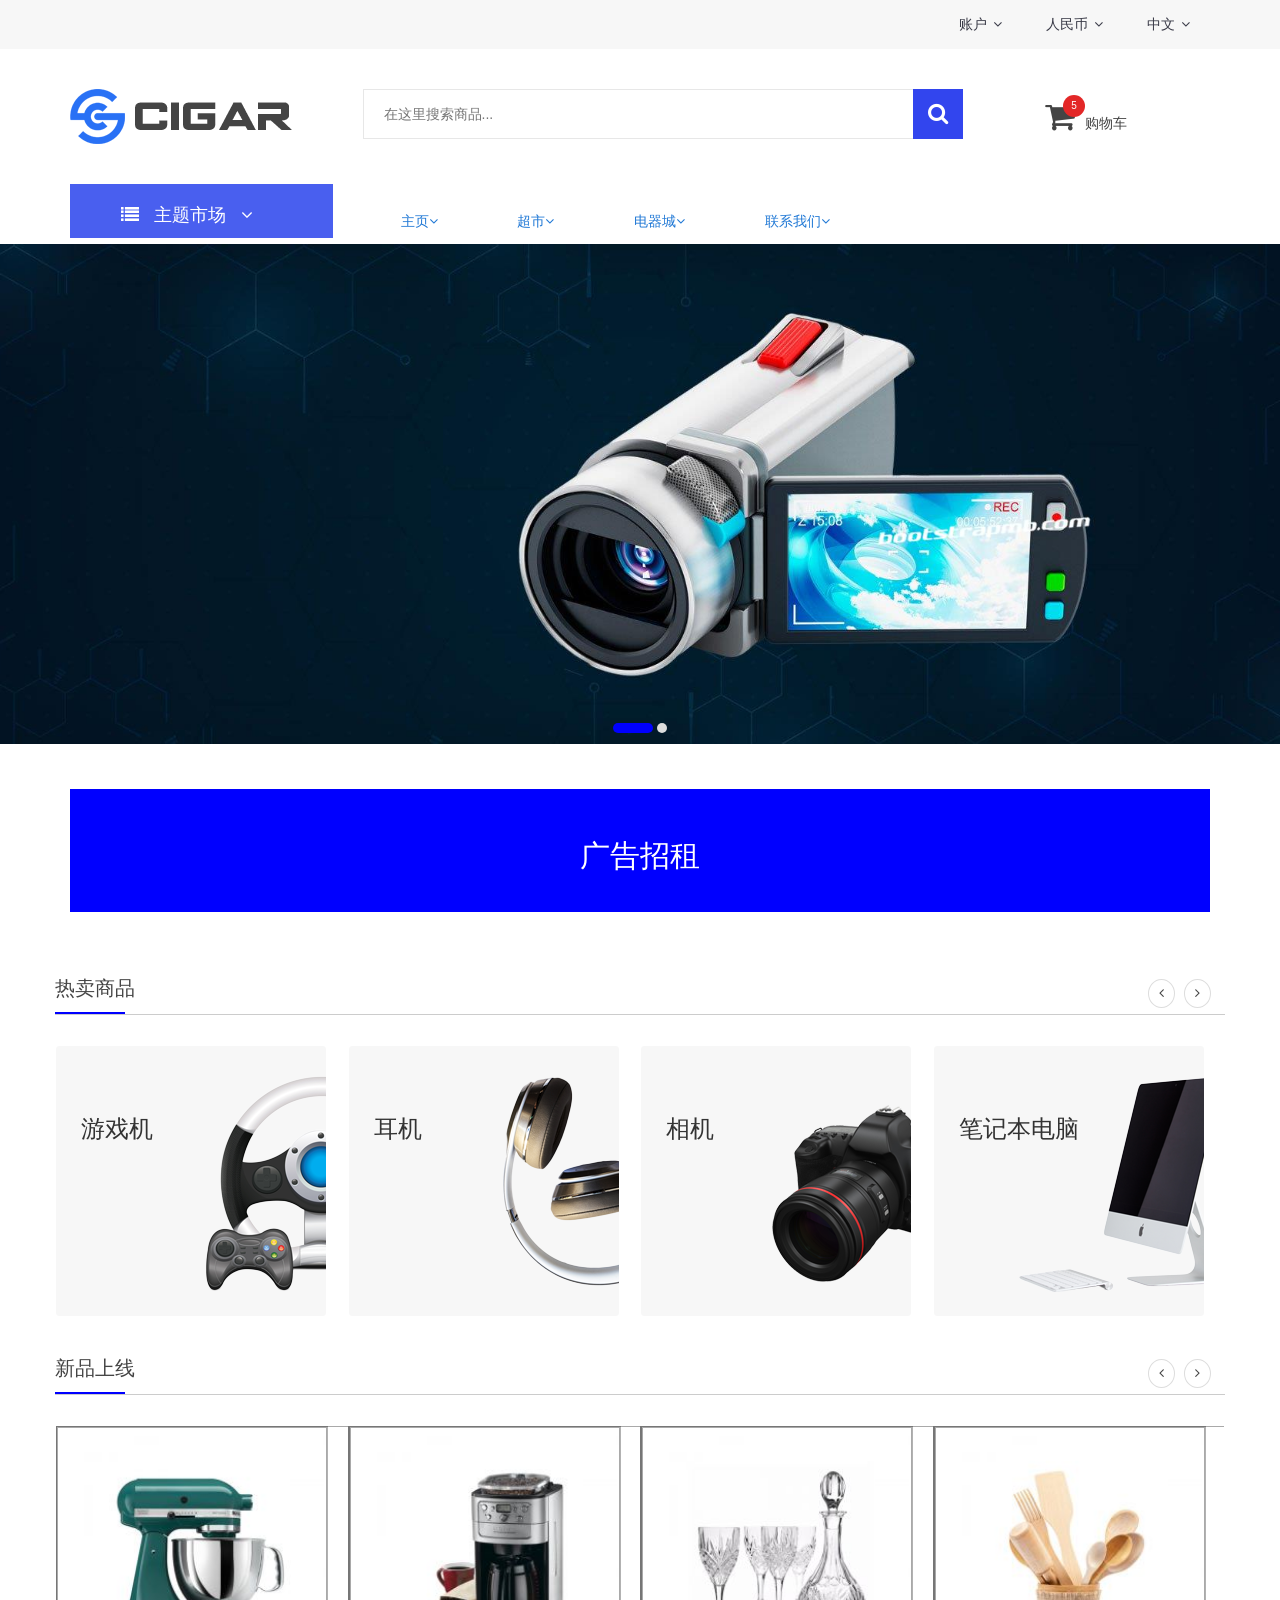
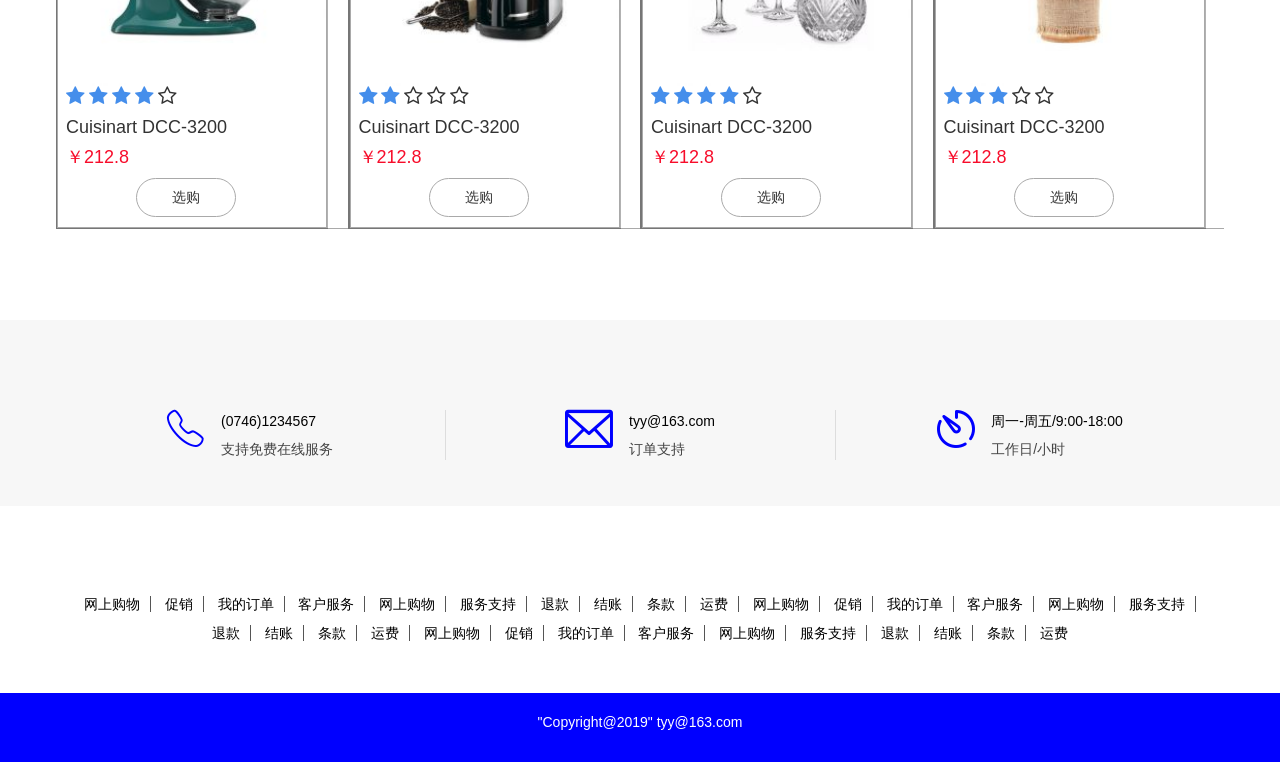
<file: index.html>
<!DOCTYPE html>
<html>
	<head>
		<meta charset="utf-8" />
		<link rel="stylesheet" type="text/css" href="css/bootstrap.min.css" />
		<link rel="stylesheet" type="text/css" href="css/font-awesome.min.css" />
		<link rel="stylesheet" type="text/css" href="css/iconfont.css" />
		<link rel="stylesheet" type="text/css" href="css/plugins.css"/>
		<title></title>
		<style type="text/css">
			.header-top {
				background-color: #F7F7F7;
			}
			ul,
			li {
				padding: 0;
				margin: 0;
				list-style: none;
			}
			
			a,
			a:active,
			a:link,
			a:focus,
			a:hover a:after {
				text-decoration: none;
				color: #393a47;
			}
			
			.top-right>ul>li {
				display: inline-block;
				margin-right: 20px;
				padding-left: 20px;
				position: relative;
			}
			
			.top-right>ul>li>a {
				color: #393a47;
				line-height: 49px;
				text-decoration: none;
				display: block;
				outline: none;
			}
			
			.top-right .fa.fa-angle-down {
				padding-left: 6px;
			}
			
			.top-right .dropdown-links {
				z-index: 1;
				display: block;
				text-align: center;
				position: absolute;
				background-color: #FFFFFF;
				box-shadow: 0 0 5px rgba(0, 0, 0, .2);
				min-width: 120px;
				overflow: hidden;
				top: 100%;
				line-height: 2.5;
				max-height: 0px;
				transition: all .5s;
				right: 0;
			}
			
			.top-right .dropdown-links li:nth-child(n+1):nth-child(-n+3):after {
				content: '';
				text-align: center;
				display: block;
				border-bottom: 1px solid #c3c8d0;
				width: 50%;
				position: relative;
				margin: auto;
			}
			
			.top-right .dropdown-links li:hover a {
				font-size: 15px;
				color: #2971f5;
			}
			
			.top-right .dropdown-links.active {
				max-height: 150px;
			}
			/**********************************************
			 * head中间部分
			 ***********************************************/
			
			.header-middle {
				padding: 40px 0;
			}
			
			.header-middle .search-bar form {
				position: relative;
				/*用来定位button*/
				width: 600px;
			}
			
			.header-middle .search-bar form input {
				width: 100%;
				height: 50px;
				padding: 0 70px 0 20px;
				border: 1px solid #E7E7E7;
				outline: none;
			}
			
			.header-middle .search-bar form button {
				position: absolute;
				right: 0;
				height: 100%;
				top: 0;
				border: 0;
				color: #FFFFFF;
				font-size: 22px;
				width: 50px;
				background-color: #3245ee;
			}
			
			.header-middle .search-bar form button:focus {
				outline: none;
			}
			
			.header-middle .search-bar form button:hover {
				background-color: #1673e1;
			}
			
			.header-middle .shop-car {
				position: relative;
				margin-left: 0px;
				padding-right: 40px;
				top: 12px;
			}
			
			.header-middle .shop-car a {
				font-size: 14px;
				font-weight: 300;
				color: #444444;
			}
			
			.header-middle .shop-car a i {
				font-size: 32px;
				margin-right: 10px;
			}
			
			.header-middle .shop-car a:hover {
				color: #3245ee;
			}
			
			.header-middle .shop-car .shop-num {
				position: absolute;
				top: -6px;
				left: 18px;
				display: inline-block;
				min-height: 22px;
				min-width: 22px;
				border-radius: 100%;
				background-color: #e32727;
				color: #FFFFFF;
				font-size: 10px;
				text-align: center;
				line-height: 22px;
				font-weight: 200;
			}
			/************product-list***************/
			.product-list .container .row{
				position: absolute;
				width: 800px;
				height: 600px;
				box-shadow: 0 0 0 1px rgba(0,0,0,.3);
				border: 1px solid lightgray;
				border-radius: 3px;
				z-index: 100;
				background: #FFFFFF;
				left: -600px;
				top:60px;
				display: none;
			}
			.product-list .container .row .all{
				height: 500px;
				overflow-y: scroll;
				padding-bottom: 20px;
			}
			.product-list .container .row .all .thread{
				border-top: 1px solid lightgray;
			    border-bottom: 1px solid lightgray;
				padding-top: 10px;
				padding-bottom: 10px;
				margin: 40px 40px 10px 40px;
			}
			.product-list .container .row .all .thread>span{
				display: inline-block;
				width: 120px;
				font-size: 15px;
				font-weight: bold;
				text-align:center;
			}
			.product-list .container .row .all .thread .product-info{
				width: 240px;
				cursor: pointer;
			}
			.product-list .container .row .all .content{
				margin-left: 40px;
				position: relative;
				border-bottom: 1px solid lightgray;
				max-width: 90%;
				cursor: pointer;
			}
			.product-list .container .row .all .content .image-area{
				display: inline-block;
				width: 120px;
				height: 120px;
				text-align: center;
			}
		   .product-list .container .row .all .content .des-area{
		   	  display: inline-block;
		   	  text-align: center;
		   	  width: 240px;
		   	  line-height: 120px;
		   	  position: absolute;
		   	}
		   	.product-list .container .row .all .content .des-area span{
		   		margin-top: 30px;
		   	}
		   .product-list .container .row .all .content .price-area{
		   	  display: inline-block;
		   	  text-align: center;
		   	  width: 120px;
		   	  line-height: 120px;
		   	  position: absolute;
		   	  left: 360px;
		   }
		   .product-list .container .row .all .content .number-area{
		   	   display: inline-block;
		   	   text-align: center;
		   	   width: 120px;
		   	   line-height: 120px;
		   	   position:absolute;
		   	   left: 500px;
		   }
		   .product-list .container .row .all .content .number-area input{
		   	display: inline-block;
		   	width: 60px;
		   	line-height: 30px;
		   	text-align: center;
		   	outline: none;
		   }
		   .product-list .container .row .all .content .operate-area{
		   	  display: inline-block;
		   	  width: 60px;
		   	  line-height: 120px;
		   	  text-align: center;
		   	  position: absolute;
		   	  left:620px;
		   }
		   .product-list .container .row .all .content .operate-area .fa.fa-trash{
		   	 visibility: hidden ;
		   	 color: #000000;
		   }
		   .product-list .container .row .button-group{
		   	margin-top: 20px;
		   	margin-left: 450px;
		   }
		   .product-list .container .row .button-group .totalPrice{
		   	  display: inline-block;
		   	  width: 130px;
		   	  line-height: 40px;
		   	  text-align: center;
		   	  border: none;
		   	  background-color: #e43b3b;
		   	  color: #FFFFFF;
		   	  margin-right: 20px;
		   	  font-size: 16px;
		   	  outline: none;
		   }
		   .product-list .container .row .button-group .totalPrice:hover{
		   	background: red;
		   }
		   .product-list .container .row .button-group .buy{
		   	  display: inline-block;
		   	  width: 130px;
		   	  line-height: 40px;
		   	  text-align: center;
		   	  border: none;
		   	  background-color: #c4c4c4;
		   	  color: #584d4d;
		   	  font-size: 16px;	 
		   	  outline: none; 
		   }
		   .product-list .container .row .button-group .buy:hover{
		   	background: #ada7a7;
		   }
			/****************************
			 * header-bottom
			 */
			.header-bottom.stick{
				position: fixed;
				top: 0;
				width: 100%;
				padding-top: 6px;
				background: #FFFFFF;
				animation: fadeInDown .5s infinite;
				animation-iteration-count: 1;
				z-index:100;
			}
			@keyframes fadeInDown{
				from{top:-66px};
				to{top};
			}
			.header-bottom .categories-menu {
				cursor: pointer;
				position: relative;
				background-color: #495fef;
				padding-left: 49px;
			}
			
			.header-bottom .categories-menu .categories-title h2 {
				cursor: pointer;
				font-size: 18px;
				color: #ffffff;
				padding: 2px;
				display: inline-block;
			}
			
			.header-bottom .categories-menu .categories-title .fa.fa-list {
				margin-right: 15px;
			}
			
			.header-bottom .categories-menu .categories-title .fa.fa-angle-down {
				margin-left: 15px;
			}
			
			.header-bottom .categories-menu .category-menu-inner {
				z-index: 1;
				padding: 8px 0 0;
				background: #ffffff;
				border: 1px solid #DDDDDD;
				position: absolute;
				width: 100%;
				top: 100%;
				left: 0;
				transform-origin: 0 0 0;
				transform: scaleY(0);
				transition: .4s;
			}
			
			.header-bottom .categories-menu .category-menu-inner.open {
				transform: scaleY(1);
			}
			
			.header-bottom .categories-menu .category-menu-inner .category-menu-inner-sub {
				position: absolute;
				left: 120%;
				width: 520px;
				box-shadow: 1px 0 6px rgba(0, 0, 0, .3);
				padding: 20px;
				top: 0;
				transition: all .1s ease-in-out;
				visibility: hidden;
				background-color: white;
			}
			
			.header-bottom .categories-menu .category-menu-inner .category-menu-inner-sub.open {
				visibility: visible;
				left: 100%;
			}
			
			.header-bottom .categories-menu .category-menu-inner .category-menu-inner-sub>li {
				padding: 0 15px;
				width: 33.33%;
				float: left;
			}
			
			.header-bottom .categories-menu .category-menu-inner .category-menu-inner-sub ul {
				margin-top: 15px;
			}
			
			.header-bottom .categories-menu .category-menu-inner .category-menu-inner-sub li {
				margin-bottom: 10px;
			}
			
			.header-bottom .categories-menu .category-menu-inner>ul>li {
				padding: 2px 15px;
				position: relative;
			}
			
			.header-bottom .categories-menu .category-menu-inner>ul>li>a {
				font-size: 15px;
				color: :black;
				line-height: 41px;
				display: block;
				outline: none;
			}
			
			.header-bottom .categories-menu .category-menu-inner>ul>li:nth-child(n+1):nth-child(-n+8)>a {
				content: "";
				border-bottom: 1px solid #444444;
			}
			
			.header-bottom .categories-menu .category-menu-inner>ul>li .fa.fa-angle-right {
				margin-left: 100px;
			}
			/*****************
			 * main-menu
			 */
			
			.header-bottom .main-menu {
				margin-top: 15px;
			}
			
			.header-bottom .main-menu>ul>li {
				display: inline-block;
				position: static;
			}
			
			.header-bottom .main-menu>ul>li>a {
				color: #1e77d5;
				display: block;
				font-size: 14px;
				font-weight: 500;
				height: 45px;
				line-height: 45px;
				padding: 0 38px;
				outline: none;
			}
			
			.header-bottom .main-menu>ul>li>a:hover {
				color: #19daef;
			}
			.header-bottom .main-menu .main-page-sub {
				position: absolute;
				background-color: #ffffff;
				min-width: 220px;
				padding: 30px 25px;
				box-shadow: 0 0 10px rgba(0, 0, 0, .1);
				transform-origin: 0 0 0;
				transform: scaleY(0);
				transition: .4s;
				z-index: 1;
			}
			
			.header-bottom .main-menu .main-page-sub li:hover a {
				color: #5bceed;
			}
			
			.header-bottom .main-menu .main-page-sub li:nth-child(n+1):nth-child(-n+2) {
				margin-bottom: 10px;
			}
			
			.header-bottom .main-menu .store-sub {
				position: absolute;
				min-width: 100%;
				padding: 30px 20px;
				left: 0;
				background-color: white;
				box-shadow: 0 0 10px rgba(0, 0, 0, .1);
				transform-origin: 0 0 0;
				transform: scaleY(0);
				z-index: 1;
				transition: .4s;
			}
			
			.header-bottom .main-menu .store-sub>li {
				width: 30%;
				float: left;
			}
			
			.header-bottom .main-menu .store-sub>li a {
				color: #555;
				font-size: 13px;
				line-height: 18px;
				margin-bottom: 15px;
				display: block;
			}
			
			.header-bottom .main-menu .store-sub>li>a {
				color: #444;
				font-size: 17px;
				line-height: 18px;
				margin-bottom: 15px;
				display: block;
			}
			
			.header-bottom .main-menu .store-sub>li a:hover {
				color: #5bceed;
			}
			/***************************
			 * slider
			 */
			
			.slider-area {
				position: relative;
				height: 500px;
			}
			
			.slider-area .slider-one,
			.slider-area .slider-two {
				background-image: url(img/img/slider1.jpg);
				background-repeat: no-repeat;
				background-position: center;
				background-size: cover;
				position: absolute;
				top: 0;
				left: 0;
				right: 0;
				height: 500px;
				opacity: 1;
				transition: all .5s ease-in-out;
			}
			
			.slider-area .slider-two {
				background-image: url(img/img/slider2.jpg);
			}
			
			.slider-area .dots {
				position: absolute;
				width: 100%;
				bottom: 6px;
				text-align: center;
			}
			
			.slider-area .dots .nav-dot {
				display: inline-block;
				width: 10px;
				height: 10px;
				background: #DDDDDD;
				border-radius: 50%;
			}
			
			.slider-area .dots .nav-dot.active {
				width: 40px;
				background-color: blue;
				border-radius: 24px;
			}
			
			.ad-area {
				padding: 45px;
				text-align: center;
			}
			
			.ad-area .ad-content {
				background: blue;
				color: white;
				padding: 30px 0 30px 0;
			}
			/*********
			 * 热卖商品
			 */
			
			.hot-product,
			.new-product {
				margin-bottom: 20px;
			}
			
			.hot-product .hot-product-title,
			.new-product .new-product-title {
				margin-bottom: 30px;
				border-bottom: 1px solid #CCCCCC;
				position: relative;
			}
			
			.hot-product .hot-product-title h3,
			.new-product .new-product-title h3 {
				color: #444444;
				font-size: 20px;
				position: relative;
				margin-bottom: 0px;
				padding: 0 0 15px;
			}
			
			.hot-product .hot-product-title h3:before,
			.new-product .new-product-title h3:before {
				content: '';
				width: 70px;
				height: 2px;
				background-color: blue;
				position: absolute;
				bottom: 0;
				left: 0;
				right: 0;
			}
			/**********左播右播***********/
			.owl-carousel .owl-nav.disabled{
			   display: block;
			}
			.owl-carousel .owl-nav div{
			  position: absolute;
			  top:-66px;
			  right: 50px;
			  width: 27px;
			  line-height: 27px;
			  border-radius: 50%;
			  border: 1px solid #DDDDDD;
			  color: #444444;
			  text-align: center;
			  transition: .3s;
			}
			.owl-carousel .owl-nav div:hover{
			   background: #4497e1;
			   border: none;
			}
			.owl-carousel .owl-nav div.owl-next{
			    right: 14px;
			}
			/***********新品上线轮播样式***************/
			.new-product-banner.owl-carousel.owl-loaded.owl-drag,
			.owl-carousel .owl-stage-outer{
			    border:1px solid white;
			}
			.hot-product .container .row .hot-product-banner .owl-item{
				position: relative;
			}
			.hot-product .container .row .hot-product-banner .owl-item .hot-product-banner-content{
				position:absolute;
				top:50px;
				left: 25px;
			}
			.new-product .container .row .new-product-banner .owl-item {
				width: 270px;
				border: 1px solid darkgray;
				box-shadow: 0 0 0 1px rgba(0, 0, 0, .3);
			}
			
			.new-product .container .row .new-product-banner .owl-item img {
				padding-left: 10px;
			}
			
			.new-product .container .row .new-product-banner .owl-item .new-product-banner-content {
				padding-left: 8px;
			}
			
			.new-product .container .row .new-product-banner .owl-item .new-product-banner-content .fa.fa-star {
				color: #3785e9ed;
				font-size: 20px;
			}
			
			.new-product .container .row .new-product-banner .owl-item .new-product-banner-content .fa.fa-star-o {
				font-size: 20px;
			}
			
			.new-product .container .row .new-product-banner .owl-item .new-product-banner-content .product-money {
				color: #f70726fa;
			}
			
			.new-product .container .row .new-product-banner .owl-item .new-product-banner-content .buyButton button{
				display: inline-block;
				width: 100px;
				line-height: 35px;
				margin-bottom: 10px;
				border: 1px solid darkgray;
				margin-left: 70px;
				border-radius: 100px;
				background-color: #FFFFFF;
				cursor: pointer;
				outline: none;
			}
			.new-product .container .row .new-product-banner .owl-item .new-product-banner-content .buyButton button:hover{
				background: #558fd9;
				color: #FFFFFF;
			}
			/**********
			 * 联系我们
			 */
			
			.contact-area {
				background-color: #F7F7F7;
				margin-bottom: 45px;
				margin-top: 90px;
				padding: 90px 0 37px;
			}
			
			.contact-area .pe-call,
			.contact-area .pe-order,
			.contact-area .pe-timer {
				display: flex;
				position: relative;
				justify-content: center;
			}
			
			.pe-call-icon {
				margin-right: 16px;
			}
			
			.pe-call-icon i {
				color: blue;
				font-size: 38px;
				line-height: 38px;
			}
			
			.pe-call-content h3,
			.pe-call-content p {
				font-size: 14px;
				font-weight: 400;
				color: black;
				margin-top: 4px;
			}
			
			.pe-call-content p {
				color: #444444;
			}
			
			.pe-call:before,
			.pe-order:before {
				content: '';
				position: absolute;
				width: 1px;
				height: 50px;
				background: #DDDDDD;
				right: -16px;
			}
			
			.pe-call,
			.pe-timer,
			.pe-order {
				transition: .5s;
			}
			
			.pe-call:hover,
			.pe-timer:hover,
			.pe-order:hover {
				transform: scaleY(1.1);
			}
			/************
			 * footer
			 */
			
			.footer-area .footer-bottom {
				text-align: center;
				padding: 39px 0 45px;
			}
			
			.footer-area .footer-bottom ul li {
				display: inline-block;
			}
			
			.footer-area .footer-bottom ul li a {
				font-size: 14px;
				font-weight: 300;
				line-height: 29px;
				color: #000000;
				margin: 0 5px;
				display: inline-block;
			}
			
			.footer-area .footer-bottom ul li a:hover {
				color: blue;
			}
			
			.footer-area .footer-bottom ul li:nth-child(n+1):nth-child(-n+29) a:after {
				content: '';
				border-left: 1px solid #555555;
				margin-left: 10px;
			}
			
			.footer-area .copyright-area {
				background: blue;
				padding: 18px 0;
			}
			
			.footer-area .copyright-area p,
			.footer-area .copyright-area a {
				text-align: center;
				color: #FFFFFF;
				font-size: 14px;
				font-weight: 400;
				line-height: 23px;
			}
			/**********商品详情****************/
			.hideArea{
			position:absolute;
			display: none;
			width: 100%;
			height: 100%;
			z-index: 100;
			left: 0;
			top: 0;
			background-color: darkgray;
			opacity: 0.8;
		}
		 .product-detail {  
			 z-index: 101;          
			  background-color: white;          
			  border: solid 1px #ccc;        
			  position: absolute;          
			  display: none;         
			  width: 1000px;        
			  height: 600px;
              padding: 5px;       
              box-shadow: 0 0 0 1px rgba(0,0,0,.3);
              border-radius: 10px;
        }
       .product-detail .container{
        	margin-top: 50px;
        	position: relative;
        }
        .out{
        	position:absolute;
        	left: 960px;
        	top: -50px;
        	font-size: 20px;
        	display: inline-block;
        	min-width: 30px;
        	min-height: 30px;
        	text-align: center;
        	border: none;
        	background-color: #ebe8e8;
        	border-radius: 100%;
        	outline: none;
        }
     	.product-detail .container .row .large-image{
     		text-align: center;
     		width: 380px;
     		height: 380px;
     		border: 1px solid lightgray;
     		margin-bottom: 10px;
     	}
     	.product-detail .container .row .large-image img{
     		width:250px;
     		height: 250px;
     	}
     	.product-detail .container .row .small-image ul>li{
     		margin-left: 4px;
     		display: inline-block;
     		text-decoration: none;
     		width: 120px;
     		height: 120px;
     		border: 1px solid lightgray;
     	}
     	.product-detail .container .row .small-image ul>li:hover{
     		border: 1px solid red;
     	}
     	.product-detail .container .row .product-price{
     		color: red;
     	}
     	.product-detail .container .row h3{
     		font-weight: bold;
     	}
     	.product-detail .container .row .size-area .size-content a{
     		text-decoration: none;
     		display: inline-block;
     		width: 30px;
     		line-height: 30px;
     		font-size: 15px;
     		text-align: center;
     		background: #FFFFFF;
     		border-radius: 100%;
     	    border: 1px solid lightgray;
     	    margin: 5px 10px 20px 10px;
     	}
     	.product-detail .container .row .size-area .size-content a:hover{
     		background: #5495e9ed;
     		color:#FFFFFF;
     		border: none;
     	}
     	.product-detail .container .row .cart-area input,
     	.product-detail .container .row .cart-area button{
     		display: inline-block;
     		line-height: 35px;
     		text-align: center;
     		border-radius: 5px;
     		outline: none;
     	}
     	.product-detail .container .row .cart-area input{
     		width: 80px;
     		background: #FFFFFF;
     		border: 1px solid lightgray;
     		margin:0 30 20 10px;
     	}
     	.product-detail .container .row .cart-area button{
     		margin: 10px;
     		color: #FFFFFF;
     		width: 100px;
     		background: #0B0B0B;
     		border: 1px solid #0B0B0B;
     	}
     	.product-detail .container .row .cart-area button:hover{
     		background: gray;
     		border: 1px solid gray;
     	}
     	.product-detail .container .row .des-information{
     		margin-top: 30px;
     		font-size: 18px;
     	}
		</style>
	</head>

	<body>
<div class="header-area">
	<div class="header-top">
		<div class="container">
			<div class="row">
				<div class="col-lg-6 col-md-6">
				</div>
				<div class="col-lg-6 col-md-6">
					<div class="top-right text-right">
						<ul>
							<li class="account">
								<a href="javascript:;">账户<i class="fa fa-angle-down"></i></a>
								<ul class="dropdown-links">
									<li>
										<a href="javascript:;">购物清单</a>
									</li>
									<li>
										<a href="javascript:;">账户</a>
									</li>
									<li>
										<a href="javascript:;">设置</a>
									</li>
									<li>
										<a href="javascript:;">产品</a>
									</li>
								</ul>
							</li>
							<li class="money" onclick="account(this)">
								<a href="javascript:;">人民币<i class="fa fa-angle-down"></i></a>
							</li>
							<li class="language">
								<a href="javascript:;">中文<i class="fa fa-angle-down"></i></a>
							</li>
						</ul>
					</div>
				</div>
			</div>
		</div>
	</div>
<div class="header-middle">
	<div class="container">
		<div class="row">
			<div class="col-lg-3 col-md-4">
				<div class="logo">
					<a href="">
						<img src="img/img/logo.png" />
					</a>
				</div>
			</div>
			<div class="col-lg-7 col-md-5">
				<div class="search-bar">
					<form action="" method="get">
						<input type="text" placeholder="在这里搜索商品..." />
						<button type="submit"><i class="fa fa-search"></i></button>
					</form>
				</div>
			</div>
			<div class="col-lg-2 col-md-3">
				<div class="shop-car">
					<a href="javascript:;"><i class="fa fa-shopping-cart"></i>购物车</a>
					<span class="shop-num">5</span>
				</div>
				<div class="product-list">
					<div class="container">
						<div class="row">
							<div class="all">
								<div class="thread">
									<span>商品图片</span>
									<span class="product-info">商品信息</span>
									<span>商品价格</span>
									<span>商品数量</span>
								</div>
								<div class="content">
									<div class="image-area">
										<a href="">
											<img src="img/img/cart5.jpg" alt="" />
										</a>
									</div>
									<div class="des-area">
										<span>Cuisinart DCC-3200</span>
									</div>
									<div class="price-area">
										<span>￥92.6</span>
									</div>
									<div class="number-area">
										<a href="javascript:;"><input type="number" value="1" max="100" min="0"/></a>
									</div>
									<div class="operate-area">
										<a href="javascript:;"><i class="fa fa-trash"></i></a>
									</div>
								</div>
								<div class="content">
									<div class="image-area">
										<a href="">
											<img src="img/img/cart5.jpg" alt="" />
										</a>
									</div>
									<div class="des-area">
										<span>Cuisinart DCC-3200</span>
									</div>
									<div class="price-area">
										<span>￥92.6</span>
									</div>
									<div class="number-area">
										<a href="javascript:;"><input type="number" value="1" max="100" min="0"/></a>
									</div>
									<div class="operate-area">
										<a href="javascript:;"><i class="fa fa-trash"></i></a>
									</div>
								</div>
								<div class="content">
									<div class="image-area">
										<a href="">
											<img src="img/img/cart5.jpg" alt="" />
										</a>
									</div>
									<div class="des-area">
										<span>Cuisinart DCC-3200</span>
									</div>
									<div class="price-area">
										<span>￥92.6</span>
									</div>
									<div class="number-area">
										<a href="javascript:;"><input type="number" value="1" max="100" min="0"/></a>
									</div>
									<div class="operate-area">
										<a href="javascript:;"><i class="fa fa-trash"></i></a>
									</div>
								</div>
								<div class="content">
									<div class="image-area">
										<a href="">
											<img src="img/img/cart5.jpg" alt="" />
										</a>
									</div>
									<div class="des-area">
										<span>Cuisinart DCC-3200</span>
									</div>
									<div class="price-area">
										<span>￥92.6</span>
									</div>
									<div class="number-area">
										<a href="javascript:;"><input type="number" value="1" max="100" min="0"/></a>
									</div>
									<div class="operate-area">
										<a href="javascript:;"><i class="fa fa-trash"></i></a>
									</div>
								</div>
								<div class="content">
									<div class="image-area">
										<a href="">
											<img src="img/img/cart5.jpg" alt="" />
										</a>
									</div>
									<div class="des-area">
										<span>Cuisinart DCC-3200</span>
									</div>
									<div class="price-area">
										<span>￥92.6</span>
									</div>
									<div class="number-area">
										<a href="javascript:;"><input type="number" value="1" max="100" min="0"/></a>
									</div>
									<div class="operate-area">
										<a href="javascript:;"><i class="fa fa-trash"></i></a>
									</div>
								</div>
							</div>
							<div class="button-group">
								<button class="totalPrice">总价￥99.0</button>
								<button class="buy">购买</button>
							</div>
						</div>
					</div>
				</div>
			</div>
		</div>
	</div>
</div>
			<div class="header-bottom">
				<div class="container">
					<div class="row">
						<div class="col-lg-3">
							<div class="categories-menu">
								<div class="categories-title">
									<h2><i class="fa fa-list"></i>主题市场<i class="fa fa-angle-down"></i></h2>
								</div>
								<div class="category-menu-inner">
									<ul>
										<li>
											<a href="javascript:;">女装&男装&内衣<i class="fa fa-angle-right"></i></a>
											<ul class="category-menu-inner-sub">
												<li>
													<a href="javascript:;">女装</a>
													<ul>
														<li><a href="javascript:;"></a>女装</li>
														<li><a href="javascript:;"></a>女装</li>
														<li><a href="javascript:;"></a>女装</li>
														<li><a href="javascript:;"></a>女装</li>
													</ul>
												</li>
												<li>
													<a href="javascript:;">女装</a>
													<ul>
														<li><a href="javascript:;"></a>女装</li>
														<li><a href="javascript:;"></a>女装</li>
														<li><a href="javascript:;"></a>女装</li>
														<li><a href="javascript:;"></a>女装</li>
													</ul>
												</li>
												<li>
													<a href="javascript:;">女装</a>
													<ul>
														<li><a href="javascript:;"></a>女装</li>
														<li><a href="javascript:;"></a>女装</li>
														<li><a href="javascript:;"></a>女装</li>
														<li><a href="javascript:;"></a>女装</li>
													</ul>
												</li>
											</ul>
										</li>
										<li>
											<a href="javascript:;">鞋靴&箱包&配件<i class="fa fa-angle-right"></i></a>
											<ul class="category-menu-inner-sub">
												<li>
													<a href="javascript:;">女装</a>
													<ul>
														<li><a href="javascript:;"></a>女装</li>
														<li><a href="javascript:;"></a>女装</li>
														<li><a href="javascript:;"></a>女装</li>
														<li><a href="javascript:;"></a>女装</li>
													</ul>
												</li>
												<li>
													<a href="javascript:;">女装</a>
													<ul>
														<li><a href="javascript:;"></a>女装</li>
														<li><a href="javascript:;"></a>女装</li>
														<li><a href="javascript:;"></a>女装</li>
														<li><a href="javascript:;"></a>女装</li>
													</ul>
												</li>
												<li>
													<a href="javascript:;">女装</a>
													<ul>
														<li><a href="javascript:;"></a>女装</li>
														<li><a href="javascript:;"></a>女装</li>
														<li><a href="javascript:;"></a>女装</li>
														<li><a href="javascript:;"></a>女装</li>
													</ul>
												</li>
											</ul>
										</li>
										<li>
											<a href="javascript:;">玩具&孕产&用品<i class="fa fa-angle-right"></i></a>
											<ul class="category-menu-inner-sub">
												<li>
													<a href="javascript:;">女装</a>
													<ul>
														<li><a href="javascript:;"></a>女装</li>
														<li><a href="javascript:;"></a>女装</li>
														<li><a href="javascript:;"></a>女装</li>
														<li><a href="javascript:;"></a>女装</li>
													</ul>
												</li>
												<li>
													<a href="javascript:;">女装</a>
													<ul>
														<li><a href="javascript:;"></a>女装</li>
														<li><a href="javascript:;"></a>女装</li>
														<li><a href="javascript:;"></a>女装</li>
														<li><a href="javascript:;"></a>女装</li>
													</ul>
												</li>
												<li>
													<a href="javascript:;">女装</a>
													<ul>
														<li><a href="javascript:;"></a>女装</li>
														<li><a href="javascript:;"></a>女装</li>
														<li><a href="javascript:;"></a>女装</li>
														<li><a href="javascript:;"></a>女装</li>
													</ul>
												</li>
											</ul>
										</li>
										<li><a href="javascript:;">家电&数码&手机</a></li>
										<li><a href="javascript:;">珠宝&眼镜&手表</a></li>
										<li><a href="javascript:;">运动&户外&乐器</a></li>
										<li><a href="javascript:;">游戏&动漫&影视</a></li>
										<li><a href="javascript:;">美食&生鲜&零食</a></li>
										<li><a href="javascript:;">工具&装修&建材</a></li>
									</ul>
								</div>
							</div>
						</div>
						<div class="col-lg-7">
							<div class="main-menu">
								<ul>
									<li>
										<a href="javascript:;">主页<i class="fa fa-angle-down"></i></a>
										<ul class="main-page-sub">
											<li><a href="javascript:;">天猫超市</a></li>
											<li><a href="javascript:;">天猫</a></li>
											<li><a href="javascript:;">天猫</a></li>
										</ul>
									</li>
									<li>
										<a href="javascript:;">超市<i class="fa fa-angle-down"></i></a>
										<ul class="store-sub">
											<li>
												<a href="javascript:;">进口商品</a>
												<ul>
													<li><a href="javascript:;">牛奶</a></li>
													<li><a href="javascript:;">零食</a></li>
													<li><a href="javascript:;">饼干</a></li>
													<li><a href="javascript:;">速食</a></li>
												</ul>
											</li>
											<li>
												<a href="javascript:;">食品饮料</a>
												<ul>
													<li><a href="javascript:;">糖果</a></li>
													<li><a href="javascript:;">薯片</a></li>
													<li><a href="javascript:;">坚果</a></li>
													<li><a href="javascript:;">牛奶</a></li>
												</ul>
											</li>
											<li>
												<a href="javascript:;">食品粮油</a>
												<ul>
													<li><a href="javascript:;">油</a></li>
													<li><a href="javascript:;">大米</a></li>
													<li><a href="javascript:;">调料</a></li>
													<li><a href="javascript:;">方便面</a></li>
												</ul>
											</li>
										</ul>
									</li>
									<li>
										<a href="javascript:;">电器城<i class="fa fa-angle-down"></i></a>
										<ul class="store-sub">
											<li>
												<a href="javascript:;">进口商品</a>
												<ul>
													<li><a href="javascript:;">牛奶</a></li>
													<li><a href="javascript:;">零食</a></li>
													<li><a href="javascript:;">饼干</a></li>
													<li><a href="javascript:;">速食</a></li>
												</ul>
											</li>
											<li>
												<a href="javascript:;">食品饮料</a>
												<ul>
													<li><a href="javascript:;">糖果</a></li>
													<li><a href="javascript:;">薯片</a></li>
													<li><a href="javascript:;">坚果</a></li>
													<li><a href="javascript:;">牛奶</a></li>
												</ul>
											</li>
											<li>
												<a href="javascript:;">食品粮油</a>
												<ul>
													<li><a href="javascript:;">油</a></li>
													<li><a href="javascript:;">大米</a></li>
													<li><a href="javascript:;">调料</a></li>
													<li><a href="javascript:;">方便面</a></li>
												</ul>
											</li>
										</ul>
									</li>
									</li>
									<li>
										<a href="javascript:;">联系我们<i class="fa fa-angle-down"></i></a>

									</li>
								</ul>
							</div>
						</div>
						<div class="col-lg-2"></div>
					</div>
				</div>

			</div>
		</div>
		<div class="slider-area">
			<div class="slider-stage-outer">
				<div class="slider-one"></div>
				<div class="slider-two"></div>
			</div>
			<div class="slider-nav">
				<div class="dots">
					<div class="nav-dot active"></div>
					<div class="nav-dot"></div>
				</div>
			</div>
			<a href="javascript:;" rel="external nofollow" class="arrow arrow_left">
				< </a>
					<a href="javascript:;" rel="external nofollow" class="arrow arrow_right">
						>
					</a>
		</div>
		<div class="ad-area">
			<div class="container">
				<div class="ad-content">
					<h2>广告招租</h2>
				</div>
			</div>
		</div>
		<div class="hot-product">
			<div class="container">
				<div class="row">
					<div class="hot-product-title">
						<h3>热卖商品</h3>
					</div>
				</div>
				<div class="row">
					<div class="hot-product-banner owl-carousel">
						<div class="owl-item">
							<img src="img/img/banner1.png" alt="" />
							<div class="hot-product-banner-content">
								<h3>游戏机</h3>
							</div>
						</div>
						<div class="owl-item">
							<img src="img/img/banner2.png" alt="" />
							<div class="hot-product-banner-content">
								<h3>耳机</h3>
							</div>
						</div>
						<div class="owl-item">
							<img src="img/img/banner3.png" alt="" />
							<div class="hot-product-banner-content">
								<h3>相机</h3>
							</div>
						</div>
						<div class="owl-item">
							<img src="img/img/banner4.png" alt="" />
							<div class="hot-product-banner-content">
								<h3>笔记本电脑</h3>
							</div>
						</div>
					</div>
				</div>
			</div>
		</div>
		<!--新品上线-->
		<div class="new-product">
			<div class="container">
				<div class="row">
					<div class="new-product-title">
						<h3>新品上线</h3>
                       <!-- <span class="arrow-left"><</span>
						<span class="arrow-right">></span>-->
					</div>
				</div>
				<div class="row" style="border: none;">
					<div class="new-product-banner owl-carousel" style="border:none">
						<div class="owl-item">
							<img src="img/img/product8.jpg" alt="" />
							<div class="new-product-banner-content">
								<i class="fa fa-star"></i>
								<i class="fa fa-star"></i>
								<i class="fa fa-star"></i>
								<i class="fa fa-star"></i>
								<i class="fa fa-star-o"></i>
								<h4>Cuisinart DCC-3200</h4>
								<h4 class="product-money">￥212.8</h4>
								<div class="buyButton">
									<button class="btnshow">选购</button>
								</div>

							</div>
						</div>
						<div class="owl-item">
							<img src="img/img/product9.jpg" alt="" />
							<div class="new-product-banner-content">
								<i class="fa fa-star"></i>
								<i class="fa fa-star"></i>
								<i class="fa fa-star-o"></i>
								<i class="fa fa-star-o"></i>
								<i class="fa fa-star-o"></i>
								<h4>Cuisinart DCC-3200</h4>
								<h4 class="product-money">￥212.8</h4>
								<div class="buyButton">
									<button class="btnshow">选购</button>
								</div>
							</div>
						</div>
						<div class="owl-item">
							<img src="img/img/product10.jpg" alt="" />
							<div class="new-product-banner-content">
								<i class="fa fa-star"></i>
								<i class="fa fa-star"></i>
								<i class="fa fa-star"></i>
								<i class="fa fa-star"></i>
								<i class="fa fa-star-o"></i>
								<h4>Cuisinart DCC-3200</h4>
								<h4 class="product-money">￥212.8</h4>
								<div class="buyButton">
									<button class="btnshow">选购</button>
								</div>
							</div>
						</div>
						<div class="owl-item">
							<img src="img/img/product11.jpg" alt="" />
							<div class="new-product-banner-content">
								<i class="fa fa-star"></i>
								<i class="fa fa-star"></i>
								<i class="fa fa-star"></i>
								<i class="fa fa-star-o"></i>
								<i class="fa fa-star-o"></i>
								<h4>Cuisinart DCC-3200</h4>
								<h4 class="product-money">￥212.8</h4>
								<div class="buyButton">
									<button class="btnshow">选购</button>
								</div>
							</div>
						</div>
					</div>
				</div>
			</div>
		</div>
		<div class="contact-area">
			<div class="container">
				<div class="row">
					<div class="col-md-4">
						<div class="pe-call">
							<div class="pe-call-icon"><i class=" iconfont icon-group48"></i></div>
							<div class="pe-call-content">
								<h3>(0746)1234567</h3>
								<p>支持免费在线服务</p>
							</div>

						</div>
					</div>
					<div class="col-md-4">
						<div class="pe-order">
							<div class="pe-call-icon"><i class="iconfont icon-youxiang"></i></div>
							<div class="pe-call-content">
								<h3>tyy@163.com</h3>
								<p>订单支持</p>
							</div>

						</div>
					</div>
					<div class="col-md-4">
						<div class="pe-timer">
							<div class="pe-call-icon"><i class="iconfont icon-timer"></i></div>
							<div class="pe-call-content">
								<h3>周一-周五/9:00-18:00</h3>
								<p>工作日/小时</p>
							</div>
						</div>
					</div>
				</div>
			</div>
		</div>
		<!--footer部分 -->
		<div class="footer-area">
			<div class="container">
				<div class="footer-bottom">
					<div class="row">
						<div class="col-md-12">
							<ul>
								<li><a href="">网上购物</a></li>
								<li><a href="">促销</a></li>
								<li><a href="">我的订单</a></li>
								<li><a href="">客户服务</a></li>
								<li><a href="">网上购物</a></li>
								<li><a href="">服务支持</a></li>
								<li><a href="">退款</a></li>
								<li><a href="">结账</a></li>
								<li><a href="">条款</a></li>
								<li><a href="">运费</a></li>
								<li><a href="">网上购物</a></li>
								<li><a href="">促销</a></li>
								<li><a href="">我的订单</a></li>
								<li><a href="">客户服务</a></li>
								<li><a href="">网上购物</a></li>
								<li><a href="">服务支持</a></li>
								<li><a href="">退款</a></li>
								<li><a href="">结账</a></li>
								<li><a href="">条款</a></li>
								<li><a href="">运费</a></li>
								<li><a href="">网上购物</a></li>
								<li><a href="">促销</a></li>
								<li><a href="">我的订单</a></li>
								<li><a href="">客户服务</a></li>
								<li><a href="">网上购物</a></li>
								<li><a href="">服务支持</a></li>
								<li><a href="">退款</a></li>
								<li><a href="">结账</a></li>
								<li><a href="">条款</a></li>
								<li><a href="">运费</a></li>
							</ul>
						</div>
					</div>
				</div>
			</div>
			<div class="copyright-area">
				<div class="container">
					<div class="row">
						<div class="col-md-12">
							<div class="copyright-content">
								<p>
									"Copyright@2019"
									<a href="">tyy@163.com</a>
								</p>
							</div>
						</div>
					</div>
				</div>
			</div>
		</div>
	<!-----商品详情------>
	<div class="hideArea"></div>
	<div class="product-detail">
		<div class="container">
			<div class="row">
				<div class="col-lg-5 col-md-5">
					<div class="large-image">
						<img src="img/img/product11.jpg" />
					</div>
					<div class="small-image">
						<ul>
							<li>
								<a href="javascript:;"><img src="img/img/cart5.jpg" /></a>
							</li>
							<li>
								<a href="javascript:;"><img src="img/img/cart6.jpg" /></a>
							</li>
							<li>
								<a href="javascript:;"><img src="img/img/cart7.jpg" /></a>
							</li>
						</ul>
					</div>
				</div>
				<div class="col-lg-5 col-md-5">
					<div class="product-info">
						<h3>产品信息</h3>
					</div>
					<div class="product-price">
						<h3>￥28.5</h3>
					</div>
					<div class="product-des">
						<h>@RGFASFFSFFAFAFGSAFGASGSGASGFAGF</h>
					</div>
					<div class="size-area">
						<div class="size-title">
							<h3>尺寸信息</h3>
						</div>
						<div class="size-content">
							<a href="javascript:;">S</a>
							<a href="javascript:;">L</a>
							<a href="javascript:;">ML</a>
							<a href="javascript:;">XL</a>
							<a href="javascript:;">XXL</a>
						</div>
					</div>
					<div class="cart-area">
						<input type="number" value="1" min="0" max="100"/>
						<button>添加到购物车</button>
					</div>
					<div class="des-information">
						<p>
							Lorem ipsum dolo sit amet Lorem ipsum dolor sit ametLorem ipsum dolor sit ametLorem ipsum dolor sit amel.orem ipsum dolor sit ametLorem ipsum dolor sit ametconsectetur adipisicing elit, sed do eiusmod tempor incididunt ut labore et dolore magna aliqua Ut enim ad minim venIam,

						</p>
					</div>
				</div>
			</div>
			<button class="out">
				x
			</button>
		</div>
	</div>
		<script src="js/jquery.min.js" type="text/javascript" charset="utf-8"></script>
		<script src="js/plugins.js" type="text/javascript" charset="utf-8"></script>
		<script type="text/javascript" src="js/app.js" ></script>
	</body>

</html>
</file>
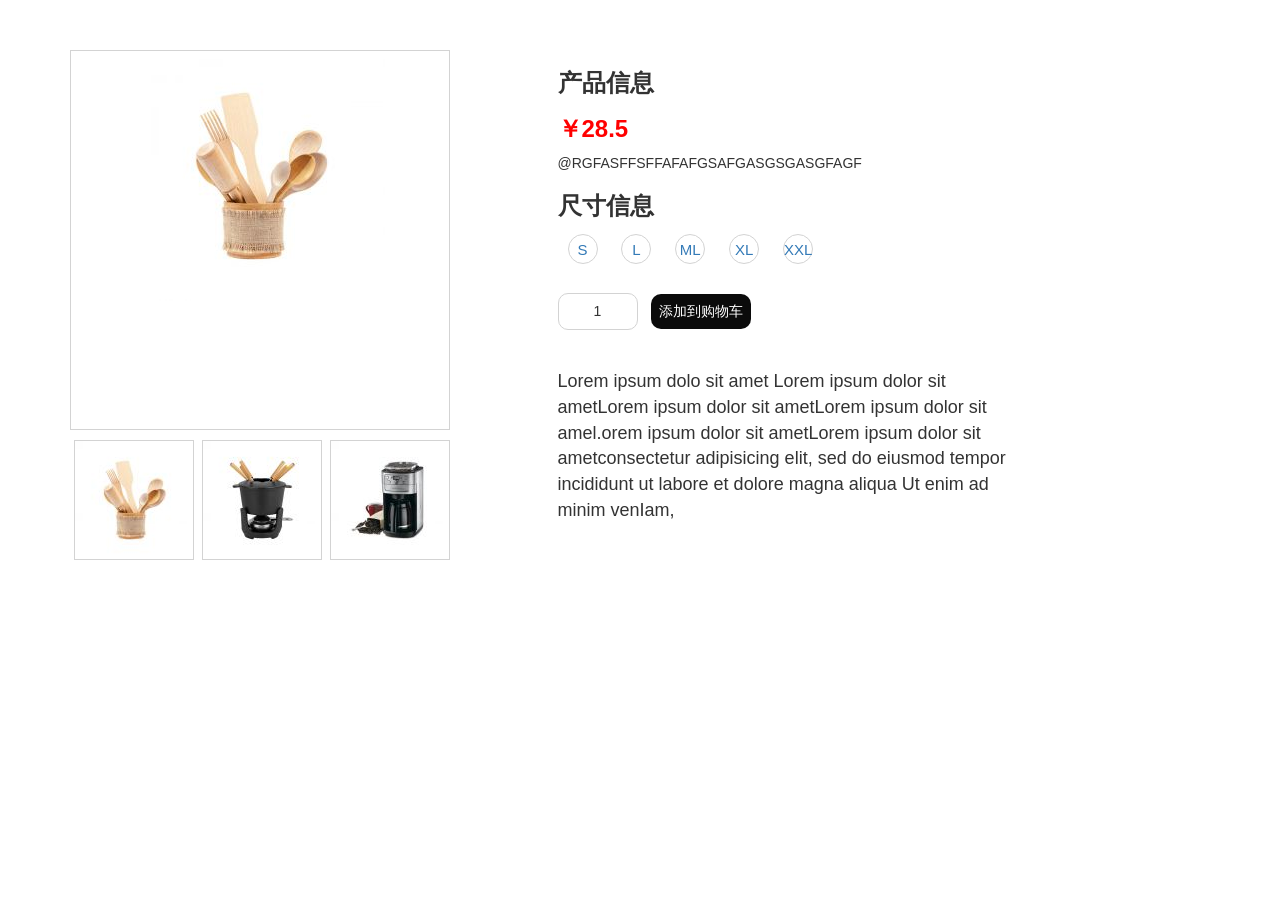
<file: ChooseProduct.html>
<!DOCTYPE html>
<html>

	<head>
		<meta charset="UTF-8">
		<title></title>
		<link rel="stylesheet" type="text/css" href="css/bootstrap.min.css"/>
	</head>
     <style>
     	*{
     		margin: 0;
     		padding: 0;
     	}
     	body{
     		margin: 50px;
     	}
     			
     	.product-detail .container .row .large-image{
     		text-align: center;
     		width: 380px;
     		height: 380px;
     		border: 1px solid lightgray;
     		margin-bottom: 10px;
     	}
     	.product-detail .container .row .small-image ul>li{
     		margin-left: 4px;
     		display: inline-block;
     		text-decoration: none;
     		width: 120px;
     		height: 120px;
     		border: 1px solid lightgray;
     	}
     	.product-detail .container .row .product-price{
     		color: red;
     	}
     	.product-detail .container .row h3{
     		font-weight: bold;
     	}
     	.product-detail .container .row .size-area .size-content a{
     		text-decoration: none;
     		display: inline-block;
     		width: 30px;
     		height: 30px;
     		font-size: 15px;
     		text-align: center;
     		background: #FFFFFF;
     		border-radius: 100%;
     	    border: 1px solid lightgray;
     	    padding-top: 4px;
     	    margin: 5px 10px 20px 10px;
     	}
     	.product-detail .container .row .cart-area input{
     		display: inline-block;
     		width: 80px;
     		line-height: 35px;
     		background: #FFFFFF;
     		margin:0 30 20 10px;
     		text-align: center;
     		border-radius: 10px;
     		border: 1px solid lightgray;
     	}
     	.product-detail .container .row .cart-area button{
     		margin: 10px;
     		display: inline-block;
     		color: #FFFFFF;
     		width: 100px;
     		line-height: 35px;
     		background: #0B0B0B;
     		border: 0px solid lightgray;
     		border-radius: 10px;
     	}
     	.product-detail .container .row .des-information{
     		margin-top: 30px;
     		font-size: 18px;
     	}
     </style>
	<body>
		<div class="product-detail">
			<div class="container">
			<div class="row">
				<div class="col-lg-5 col-md-5">
					<div class="large-image">
						<img src="img/img/product11.jpg" />
					</div>
					<div class="small-image">
						<ul>
							<li><a href="javascript:;"><img src="img/img/cart5.jpg" /></a></li>
							<li><a href="javascript:;"><img src="img/img/cart6.jpg" /></a></li>
							<li><a href="javascript:;"><img src="img/img/cart7.jpg" /></a></li>
						</ul>
					</div>
				</div>
				<div class="col-lg-5 col-md-5">
					<div class="product-info">
						<h3>产品信息</h3>
					</div>
					<div class="product-price">
						<h3>￥28.5</h3>
					</div>
					<div class="product-des">
						<h>@RGFASFFSFFAFAFGSAFGASGSGASGFAGF</h>
					</div>
					<div class="size-area">
						<div class="size-title">
							<h3>尺寸信息</h3>
						</div>
						<div class="size-content">
							<a href="javascript:;">S</a>
							<a href="javascript:;">L</a>
							<a href="javascript:;">ML</a>
							<a href="javascript:;">XL</a>
							<a href="javascript:;">XXL</a>
						</div>
					</div>
					<div class="cart-area">
						<input type="text" value="1" />
						<button>添加到购物车</button>
					</div>
					<div class="des-information">
						<p>
							Lorem ipsum dolo sit amet Lorem ipsum dolor sit ametLorem ipsum dolor sit ametLorem ipsum dolor sit amel.orem ipsum dolor sit ametLorem ipsum dolor sit ametconsectetur adipisicing elit, sed do eiusmod tempor incididunt ut labore et dolore magna aliqua Ut enim ad minim venIam,

						</p>
					</div>
				</div>
			</div>
			</div>
		</div>
	</body>

</html>
</file>
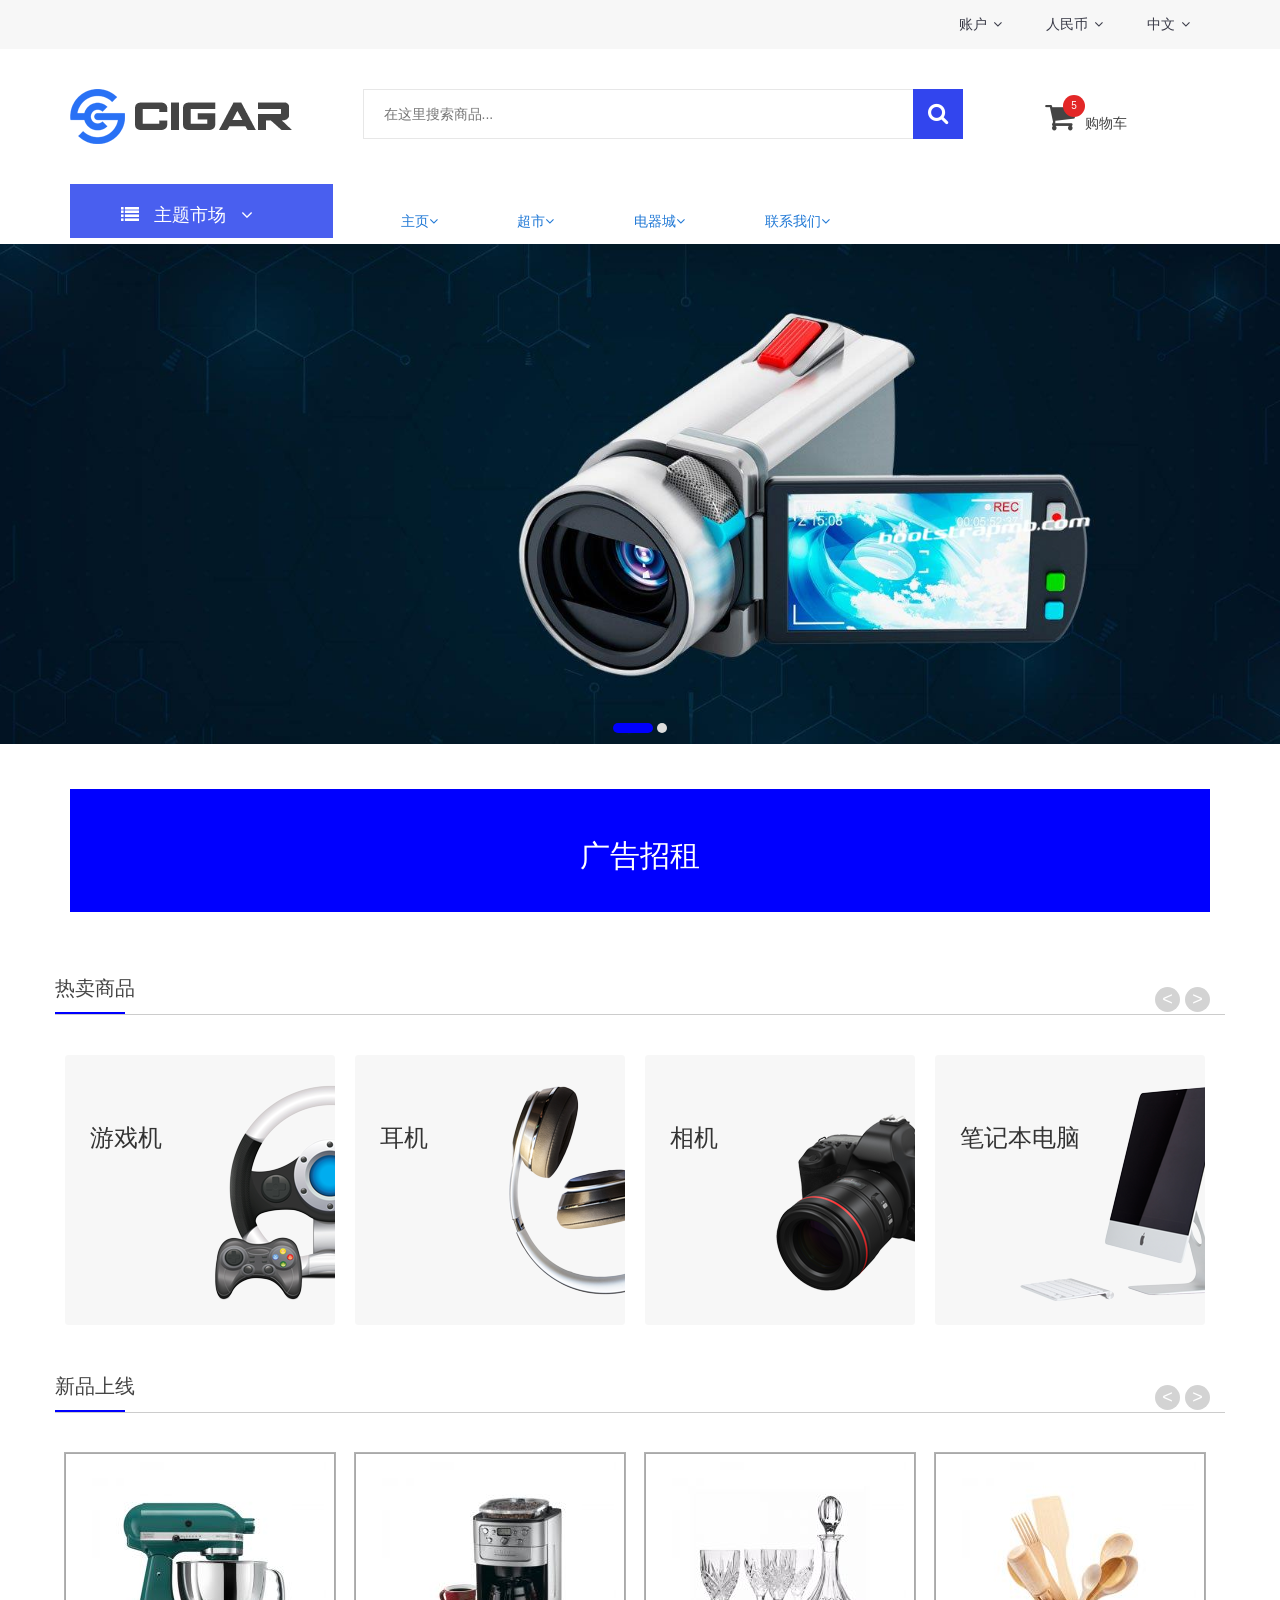
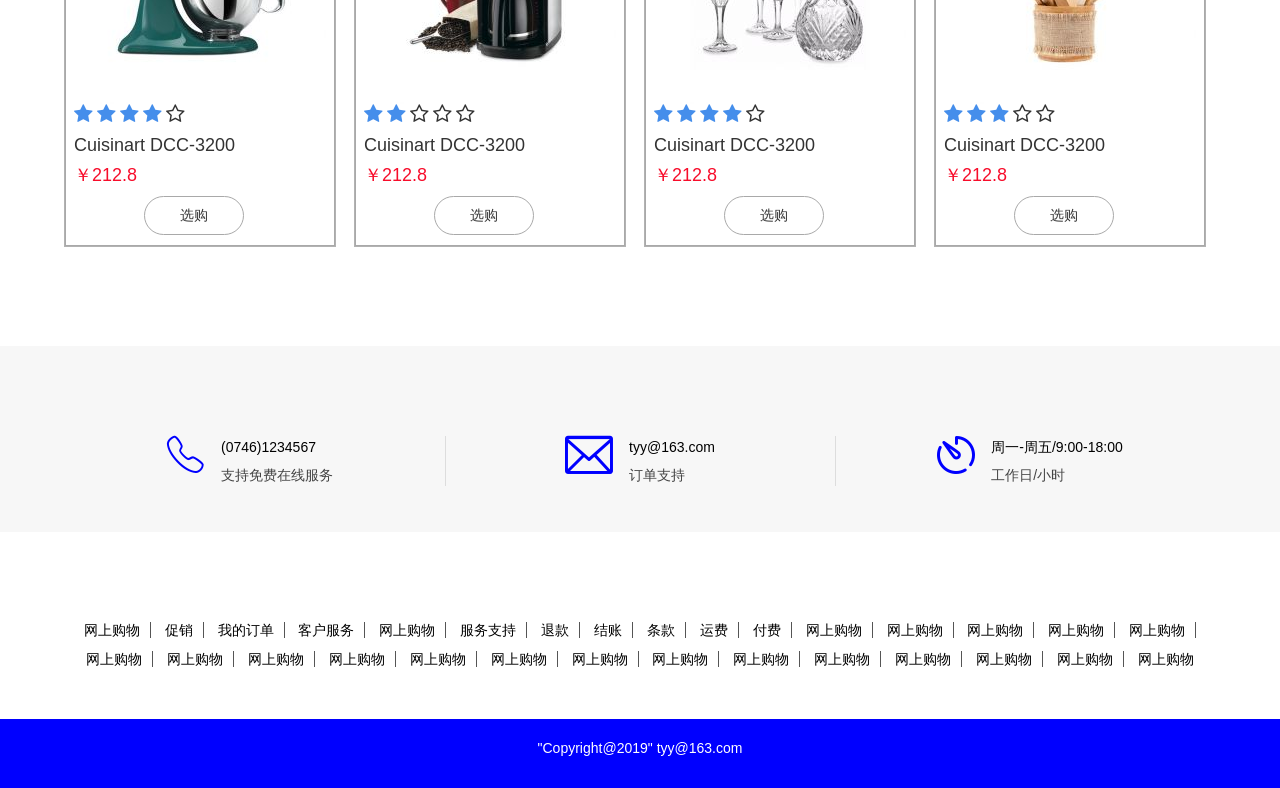
<file: last.html>
<!DOCTYPE html>
<html>
	<head>
		<meta charset="utf-8" />
		<link rel="stylesheet" type="text/css" href="css/bootstrap.min.css" />
		<link rel="stylesheet" type="text/css" href="css/font-awesome.min.css" />
		<link rel="stylesheet" type="text/css" href="css/iconfont.css" />
		<title></title>
		<style type="text/css">
			.header-top {
				background-color: #F7F7F7;
			}
			ul,
			li {
				padding: 0;
				margin: 0;
				list-style: none;
			}
			
			a,
			a:active,
			a:link,
			a:focus,
			a:hover a:after {
				text-decoration: none;
				color: #393a47;
			}
			
			.top-right>ul>li {
				display: inline-block;
				margin-right: 20px;
				padding-left: 20px;
				position: relative;
			}
			
			.top-right>ul>li>a {
				color: #393a47;
				line-height: 49px;
				text-decoration: none;
				display: block;
				outline: none;
			}
			
			.top-right .fa.fa-angle-down {
				padding-left: 6px;
			}
			
			.top-right .dropdown-links {
				z-index: 1;
				display: block;
				text-align: center;
				position: absolute;
				background-color: #FFFFFF;
				box-shadow: 0 0 5px rgba(0, 0, 0, .2);
				min-width: 120px;
				overflow: hidden;
				top: 100%;
				line-height: 2.5;
				max-height: 0px;
				transition: all .5s;
				right: 0;
			}
			
			.top-right .dropdown-links li:nth-child(n+1):nth-child(-n+3):after {
				content: '';
				text-align: center;
				display: block;
				border-bottom: 1px solid #c3c8d0;
				width: 50%;
				position: relative;
				margin: auto;
			}
			
			.top-right .dropdown-links li:hover a {
				font-size: 15px;
				color: #2971f5;
			}
			
			.top-right .dropdown-links.active {
				max-height: 150px;
			}
			/**********************************************
			 * head中间部分
			 ***********************************************/
			
			.header-middle {
				padding: 40px 0;
			}
			
			.header-middle .search-bar form {
				position: relative;
				/*用来定位button*/
				width: 600px;
			}
			
			.header-middle .search-bar form input {
				width: 100%;
				height: 50px;
				padding: 0 70px 0 20px;
				border: 1px solid #E7E7E7;
				outline: none;
			}
			
			.header-middle .search-bar form button {
				position: absolute;
				right: 0;
				height: 100%;
				top: 0;
				border: 0;
				color: #FFFFFF;
				font-size: 22px;
				width: 50px;
				background-color: #3245ee;
			}
			
			.header-middle .search-bar form button:focus {
				outline: none;
			}
			
			.header-middle .search-bar form button:hover {
				background-color: #1673e1;
			}
			
			.header-middle .shop-car {
				position: relative;
				margin-left: 0px;
				padding-right: 40px;
				top: 12px;
			}
			
			.header-middle .shop-car a {
				font-size: 14px;
				font-weight: 300;
				color: #444444;
			}
			
			.header-middle .shop-car a i {
				font-size: 32px;
				margin-right: 10px;
			}
			
			.header-middle .shop-car a:hover {
				color: #3245ee;
			}
			
			.header-middle .shop-car .shop-num {
				position: absolute;
				top: -6px;
				left: 18px;
				display: inline-block;
				min-height: 22px;
				min-width: 22px;
				border-radius: 100%;
				background-color: #e32727;
				color: #FFFFFF;
				font-size: 10px;
				text-align: center;
				line-height: 22px;
				font-weight: 200;
			}
			/****************************
			 * header-bottom
			 */
			.header-bottom.stick{
				position: fixed;
				top: 0;
				width: 100%;
				padding-top: 6px;
				background: #FFFFFF;
				animation: fadeInDown .5s infinite;
				animation-iteration-count: 1;
			}
			@keyframes fadeInDown{
				from{top:-66px};
				to{top};
			}
			.header-bottom .categories-menu {
				cursor: pointer;
				position: relative;
				background-color: #495fef;
				padding-left: 49px;
			}
			
			.header-bottom .categories-menu .categories-title h2 {
				cursor: pointer;
				font-size: 18px;
				color: #ffffff;
				padding: 2px;
				display: inline-block;
			}
			
			.header-bottom .categories-menu .categories-title .fa.fa-list {
				margin-right: 15px;
			}
			
			.header-bottom .categories-menu .categories-title .fa.fa-angle-down {
				margin-left: 15px;
			}
			
			.header-bottom .categories-menu .category-menu-inner {
				z-index: 1;
				padding: 8px 0 0;
				background: #ffffff;
				border: 1px solid #DDDDDD;
				position: absolute;
				width: 100%;
				top: 100%;
				left: 0;
				transform-origin: 0 0 0;
				transform: scaleY(0);
				transition: .4s;
			}
			
			.header-bottom .categories-menu .category-menu-inner.open {
				transform: scaleY(1);
			}
			
			.header-bottom .categories-menu .category-menu-inner .category-menu-inner-sub {
				position: absolute;
				left: 120%;
				width: 520px;
				box-shadow: 1px 0 6px rgba(0, 0, 0, .3);
				padding: 20px;
				top: 0;
				transition: all .1s ease-in-out;
				visibility: hidden;
				background-color: white;
			}
			
			.header-bottom .categories-menu .category-menu-inner .category-menu-inner-sub.open {
				visibility: visible;
				left: 100%;
			}
			
			.header-bottom .categories-menu .category-menu-inner .category-menu-inner-sub>li {
				padding: 0 15px;
				width: 33.33%;
				float: left;
			}
			
			.header-bottom .categories-menu .category-menu-inner .category-menu-inner-sub ul {
				margin-top: 15px;
			}
			
			.header-bottom .categories-menu .category-menu-inner .category-menu-inner-sub li {
				margin-bottom: 10px;
			}
			
			.header-bottom .categories-menu .category-menu-inner>ul>li {
				padding: 2px 15px;
				position: relative;
			}
			
			.header-bottom .categories-menu .category-menu-inner>ul>li>a {
				font-size: 15px;
				color: :black;
				line-height: 41px;
				display: block;
				outline: none;
			}
			
			.header-bottom .categories-menu .category-menu-inner>ul>li:nth-child(n+1):nth-child(-n+8)>a {
				content: "";
				border-bottom: 1px solid #444444;
			}
			
			.header-bottom .categories-menu .category-menu-inner>ul>li .fa.fa-angle-right {
				margin-left: 100px;
			}
			/*****************
			 * main-menu
			 */
			
			.header-bottom .main-menu {
				margin-top: 15px;
			}
			
			.header-bottom .main-menu>ul>li {
				display: inline-block;
				position: static;
			}
			
			.header-bottom .main-menu>ul>li>a {
				color: #1e77d5;
				display: block;
				font-size: 14px;
				font-weight: 500;
				height: 45px;
				line-height: 45px;
				padding: 0 38px;
				outline: none;
			}
			
			.header-bottom .main-menu>ul>li>a:hover {
				color: #19daef;
			}
			.header-bottom .main-menu .main-page-sub {
				position: absolute;
				background-color: #ffffff;
				min-width: 220px;
				padding: 30px 25px;
				box-shadow: 0 0 10px rgba(0, 0, 0, .1);
				transform-origin: 0 0 0;
				transform: scaleY(0);
				transition: .4s;
				z-index: 1;
			}
			
			.header-bottom .main-menu .main-page-sub li:hover a {
				color: #5bceed;
			}
			
			.header-bottom .main-menu .main-page-sub li:nth-child(n+1):nth-child(-n+2) {
				margin-bottom: 10px;
			}
			
			.header-bottom .main-menu .store-sub {
				position: absolute;
				min-width: 100%;
				padding: 30px 20px;
				left: 0;
				background-color: white;
				box-shadow: 0 0 10px rgba(0, 0, 0, .1);
				transform-origin: 0 0 0;
				transform: scaleY(0);
				z-index: 1;
				transition: .4s;
			}
			
			.header-bottom .main-menu .store-sub>li {
				width: 30%;
				float: left;
			}
			
			.header-bottom .main-menu .store-sub>li a {
				color: #555;
				font-size: 13px;
				line-height: 18px;
				margin-bottom: 15px;
				display: block;
			}
			
			.header-bottom .main-menu .store-sub>li>a {
				color: #444;
				font-size: 17px;
				line-height: 18px;
				margin-bottom: 15px;
				display: block;
			}
			
			.header-bottom .main-menu .store-sub>li a:hover {
				color: #5bceed;
			}
			/***************************
			 * slider
			 */
			
			.slider-area {
				position: relative;
				height: 500px;
			}
			
			.slider-area .slider-one,
			.slider-area .slider-two {
				background-image: url(img/img/slider1.jpg);
				background-repeat: no-repeat;
				background-position: center;
				background-size: cover;
				position: absolute;
				top: 0;
				left: 0;
				right: 0;
				height: 500px;
				opacity: 1;
				transition: all .5s ease-in-out;
			}
			
			.slider-area .slider-two {
				background-image: url(img/img/slider2.jpg);
			}
			
			.slider-area .dots {
				position: absolute;
				width: 100%;
				bottom: 6px;
				text-align: center;
			}
			
			.slider-area .dots .nav-dot {
				display: inline-block;
				width: 10px;
				height: 10px;
				background: #DDDDDD;
				border-radius: 50%;
			}
			
			.slider-area .dots .nav-dot.active {
				width: 40px;
				background-color: blue;
				border-radius: 24px;
			}
			
			.ad-area {
				padding: 45px;
				text-align: center;
			}
			
			.ad-area .ad-content {
				background: blue;
				color: white;
				padding: 30px 0 30px 0;
			}
			/*********
			 * 热卖商品
			 */
			
			.hot-product,
			.new-product {
				margin-bottom: 20px;
			}
			
			.hot-product .hot-product-title,
			.new-product .new-product-title {
				margin-bottom: 30px;
				border-bottom: 1px solid #CCCCCC;
				position: relative;
			}
			
			.hot-product .hot-product-title h3,
			.new-product .new-product-title h3 {
				color: #444444;
				font-size: 20px;
				position: relative;
				margin-bottom: 0px;
				padding: 0 0 15px;
			}
			
			.hot-product .hot-product-title h3:before,
			.new-product .new-product-title h3:before {
				content: '';
				width: 70px;
				height: 2px;
				background-color: blue;
				position: absolute;
				bottom: 0;
				left: 0;
				right: 0;
			}
			
			.hot-product .container .row .hot-product-banner .owl-item,
			.new-product .container .row .new-product-banner .owl-item {
				float: left;
				margin: 10px;
			}
			.hot-product .container .row .hot-product-banner .owl-item{
				position: relative;
			}
			.hot-product .container .row .hot-product-banner .owl-item .hot-product-banner-content{
				position:absolute;
				top:50px;
				left: 25px;
			}
			.new-product .container .row .new-product-banner .owl-item {
				width: 270px;
				border: 1px solid darkgray;
				box-shadow: 0 0 0 1px rgba(0, 0, 0, .3);
			}
			
			.new-product .container .row .new-product-banner .owl-item img {
				padding-left: 10px;
			}
			
			.new-product .container .row .new-product-banner .owl-item .new-product-banner-content {
				padding-left: 8px;
			}
			
			.new-product .container .row .new-product-banner .owl-item .new-product-banner-content .fa.fa-star {
				color: #3785e9ed;
				font-size: 20px;
			}
			
			.new-product .container .row .new-product-banner .owl-item .new-product-banner-content .fa.fa-star-o {
				font-size: 20px;
			}
			
			.new-product .container .row .new-product-banner .owl-item .new-product-banner-content .product-money {
				color: #f70726fa;
			}
			
			.new-product .container .row .new-product-banner .owl-item .new-product-banner-content .buyButton button{
				display: inline-block;
				width: 100px;
				line-height: 35px;
				margin-bottom: 10px;
				border: 1px solid darkgray;
				margin-left: 70px;
				border-radius: 100px;
				background-color: #FFFFFF;
				cursor: pointer;
				outline: none;
			}
           .hot-product .hot-product-title .arrow-left,
           .hot-product .hot-product-title .arrow-right,
           .new-product .new-product-title .arrow-left,
           .new-product .new-product-title .arrow-right{
                 position: absolute;
                 top: 10px;
                 display: inline-block;
                 width: 25px;
                 line-height: 25px;
                 border-radius: 100%;
                 background-color: lightgray;
                 text-align: center;
                 cursor: pointer;
                 font-size: 18px;
                 color:white;
            }
            .hot-product .hot-product-title .arrow-left,
            .new-product .new-product-title .arrow-left{
            	left: 1100px;
            }
           .hot-product .hot-product-title .arrow-right,
           .new-product .new-product-title .arrow-right{
               left:1130px;
           }

			/**********
			 * 联系我们
			 */
			
			.contact-area {
				background-color: #F7F7F7;
				margin-bottom: 45px;
				margin-top: 90px;
				padding: 90px 0 37px;
			}
			
			.contact-area .pe-call,
			.contact-area .pe-order,
			.contact-area .pe-timer {
				display: flex;
				position: relative;
				justify-content: center;
			}
			
			.pe-call-icon {
				margin-right: 16px;
			}
			
			.pe-call-icon i {
				color: blue;
				font-size: 38px;
				line-height: 38px;
			}
			
			.pe-call-content h3,
			.pe-call-content p {
				font-size: 14px;
				font-weight: 400;
				color: black;
				margin-top: 4px;
			}
			
			.pe-call-content p {
				color: #444444;
			}
			
			.pe-call:before,
			.pe-order:before {
				content: '';
				position: absolute;
				width: 1px;
				height: 50px;
				background: #DDDDDD;
				right: -16px;
			}
			
			.pe-call,
			.pe-timer,
			.pe-order {
				transition: .5s;
			}
			
			.pe-call:hover,
			.pe-timer:hover,
			.pe-order:hover {
				transform: scaleY(1.1);
			}
			/************
			 * footer
			 */
			
			.footer-area .footer-bottom {
				text-align: center;
				padding: 39px 0 45px;
			}
			
			.footer-area .footer-bottom ul li {
				display: inline-block;
			}
			
			.footer-area .footer-bottom ul li a {
				font-size: 14px;
				font-weight: 300;
				line-height: 29px;
				color: #000000;
				margin: 0 5px;
				display: inline-block;
			}
			
			.footer-area .footer-bottom ul li a:hover {
				color: blue;
			}
			
			.footer-area .footer-bottom ul li:nth-child(n+1):nth-child(-n+29) a:after {
				content: '';
				border-left: 1px solid #555555;
				margin-left: 10px;
			}
			
			.footer-area .copyright-area {
				background: blue;
				padding: 18px 0;
			}
			
			.footer-area .copyright-area p,
			.footer-area .copyright-area a {
				text-align: center;
				color: #FFFFFF;
				font-size: 14px;
				font-weight: 400;
				line-height: 23px;
			}
			/**********商品详情****************/
			.hideArea{
			position:absolute;
			display: none;
			width: 100%;
			height: 100%;
			z-index: 100;
			left: 0;
			top: 0;
			background-color: darkgray;
			opacity: 0.8;
		}
		 .product-detail {  
			 z-index: 101;          
			  background-color: white;          
			  border: solid 1px #ccc;        
			  position: absolute;          
			  display: none;         
			  width: 1000px;        
			  height: 600px;
              padding: 5px;       
              box-shadow: 0 0 0 1px rgba(0,0,0,.3);
              border-radius: 10px;
        }
       .product-detail .container{
        	margin-top: 50px;
        	position: relative;
        }
        .out{
        	position:absolute;
        	left: 960px;
        	top: -50px;
        	font-size: 20px;
        	display: inline-block;
        	min-width: 30px;
        	min-height: 30px;
        	text-align: center;
        	border: none;
        	background-color: #ebe8e8;
        	border-radius: 100%;
        	outline: none;
        }
     	.product-detail .container .row .large-image{
     		text-align: center;
     		width: 380px;
     		height: 380px;
     		border: 1px solid lightgray;
     		margin-bottom: 10px;
     	}
     	.product-detail .container .row .large-image img{
     		width:250px;
     		height: 250px;
     	}
     	.product-detail .container .row .small-image ul>li{
     		margin-left: 4px;
     		display: inline-block;
     		text-decoration: none;
     		width: 120px;
     		height: 120px;
     		border: 1px solid lightgray;
     	}
     	.product-detail .container .row .small-image ul>li:hover{
     		border: 1px solid red;
     	}
     	.product-detail .container .row .product-price{
     		color: red;
     	}
     	.product-detail .container .row h3{
     		font-weight: bold;
     	}
     	.product-detail .container .row .size-area .size-content a{
     		text-decoration: none;
     		display: inline-block;
     		width: 30px;
     		line-height: 30px;
     		font-size: 15px;
     		text-align: center;
     		background: #FFFFFF;
     		border-radius: 100%;
     	    border: 1px solid lightgray;
     	    margin: 5px 10px 20px 10px;
     	}
     	.product-detail .container .row .cart-area input{
     		display: inline-block;
     		width: 80px;
     		line-height: 35px;
     		background: #FFFFFF;
     		margin:0 30 20 10px;
     		text-align: center;
     		border-radius: 10px;
     		border: 1px solid lightgray;
     	}
     	.product-detail .container .row .cart-area button{
     		margin: 10px;
     		display: inline-block;
     		color: #FFFFFF;
     		width: 100px;
     		line-height: 35px;
     		background: #0B0B0B;
     		border: 0px solid lightgray;
     		border-radius: 10px;
     	}
     	.product-detail .container .row .des-information{
     		margin-top: 30px;
     		font-size: 18px;
     	}
		</style>
	</head>

	<body>
		<div class="header-area">
			<div class="header-top">
				<div class="container">
					<div class="row">
						<div class="col-lg-6 col-md-6">
						</div>
						<div class="col-lg-6 col-md-6">
							<div class="top-right text-right">
								<ul>
									<li class="account" onclick="account(this)">
										<a href="javascript:;">账户<i class="fa fa-angle-down"></i></a>
										<ul class="dropdown-links">
											<li>
												<a href="javascript:;">购物清单</a>
											</li>
											<li>
												<a href="javascript:;">账户</a>
											</li>
											<li>
												<a href="javascript:;">设置</a>
											</li>
											<li>
												<a href="javascript:;">产品</a>
											</li>
										</ul>
									</li>
									<li class="money" onclick="account(this)">
										<a href="javascript:;">人民币<i class="fa fa-angle-down"></i></a>
									</li>
									<li class="language">
										<a href="javascript:;">中文<i class="fa fa-angle-down"></i></a>
									</li>
								</ul>
							</div>
						</div>
					</div>
				</div>
			</div>
			<div class="header-middle">
				<div class="container">
					<div class="row">
						<div class="col-lg-3 col-md-4">
							<div class="logo">
								<a href="">
									<img src="img/img/logo.png" />
								</a>
							</div>
						</div>
						<div class="col-lg-7 col-md-5">
							<div class="search-bar">
								<form action="" method="get">
									<input type="text" placeholder="在这里搜索商品..." />
									<button type="submit"><i class="fa fa-search"></i></button>
								</form>
							</div>
						</div>
						<div class="col-lg-2 col-md-3">
							<div class="shop-car">
								<a href=""><i class="fa fa-shopping-cart"></i>购物车</a>
								<span class="shop-num">5</span>
							</div>
						</div>
					</div>

				</div>

			</div>
			<div class="header-bottom">
				<div class="container">
					<div class="row">
						<div class="col-lg-3">
							<div class="categories-menu">
								<div class="categories-title">
									<h2><i class="fa fa-list"></i>主题市场<i class="fa fa-angle-down"></i></h2>
								</div>
								<div class="category-menu-inner">
									<ul>
										<li onclick="first(this)">
											<a href="javascript:;">女装&男装&内衣<i class="fa fa-angle-right"></i></a>
											<ul class="category-menu-inner-sub">
												<li>
													<a href="javascript:;">女装</a>
													<ul>
														<li>
															<a href="javascript:;"></a>女装</li>
														<li>
															<a href="javascript:;"></a>女装</li>
														<li>
															<a href="javascript:;"></a>女装</li>
														<li>
															<a href="javascript:;"></a>女装</li>
													</ul>
												</li>
												<li>
													<a href="javascript:;">女装</a>
													<ul>
														<li>
															<a href="javascript:;"></a>女装</li>
														<li>
															<a href="javascript:;"></a>女装</li>
														<li>
															<a href="javascript:;"></a>女装</li>
														<li>
															<a href="javascript:;"></a>女装</li>
													</ul>
												</li>
												<li>
													<a href="javascript:;">女装</a>
													<ul>
														<li>
															<a href="javascript:;"></a>女装</li>
														<li>
															<a href="javascript:;"></a>女装</li>
														<li>
															<a href="javascript:;"></a>女装</li>
														<li>
															<a href="javascript:;"></a>女装</li>
													</ul>
												</li>
											</ul>
										</li>
										<li onclick="second(this)">
											<a href="javascript:;">鞋靴&箱包&配件<i class="fa fa-angle-right"></i></a>
											<ul class="category-menu-inner-sub">
												<li>
													<a href="javascript:;">女装</a>
													<ul>
														<li>
															<a href="javascript:;"></a>女装</li>
														<li>
															<a href="javascript:;"></a>女装</li>
														<li>
															<a href="javascript:;"></a>女装</li>
														<li>
															<a href="javascript:;"></a>女装</li>
													</ul>
												</li>
												<li>
													<a href="javascript:;">女装</a>
													<ul>
														<li>
															<a href="javascript:;"></a>女装</li>
														<li>
															<a href="javascript:;"></a>女装</li>
														<li>
															<a href="javascript:;"></a>女装</li>
														<li>
															<a href="javascript:;"></a>女装</li>
													</ul>
												</li>
												<li>
													<a href="javascript:;">女装</a>
													<ul>
														<li>
															<a href="javascript:;"></a>女装</li>
														<li>
															<a href="javascript:;"></a>女装</li>
														<li>
															<a href="javascript:;"></a>女装</li>
														<li>
															<a href="javascript:;"></a>女装</li>
													</ul>
												</li>
											</ul>
										</li>
										<li onclick="third(this)">
											<a href="javascript:;">玩具&孕产&用品<i class="fa fa-angle-right"></i></a>
											<ul class="category-menu-inner-sub">
												<li>
													<a href="javascript:;">女装</a>
													<ul>
														<li>
															<a href="javascript:;"></a>女装</li>
														<li>
															<a href="javascript:;"></a>女装</li>
														<li>
															<a href="javascript:;"></a>女装</li>
														<li>
															<a href="javascript:;"></a>女装</li>
													</ul>
												</li>
												<li>
													<a href="javascript:;">女装</a>
													<ul>
														<li>
															<a href="javascript:;"></a>女装</li>
														<li>
															<a href="javascript:;"></a>女装</li>
														<li>
															<a href="javascript:;"></a>女装</li>
														<li>
															<a href="javascript:;"></a>女装</li>
													</ul>
												</li>
												<li>
													<a href="javascript:;">女装</a>
													<ul>
														<li>
															<a href="javascript:;"></a>女装</li>
														<li>
															<a href="javascript:;"></a>女装</li>
														<li>
															<a href="javascript:;"></a>女装</li>
														<li>
															<a href="javascript:;"></a>女装</li>
													</ul>
												</li>
											</ul>
										</li>
										<li>
											<a href="javascript:;">家电&数码&手机</a>
										</li>
										<li>
											<a href="javascript:;">珠宝&眼镜&手表</a>
										</li>
										<li>
											<a href="javascript:;">运动&户外&乐器</a>
										</li>
										<li>
											<a href="javascript:;">游戏&动漫&影视</a>
										</li>
										<li>
											<a href="javascript:;">美食&生鲜&零食</a>
										</li>
										<li>
											<a href="javascript:;">工具&装修&建材</a>
										</li>
									</ul>
								</div>
							</div>
						</div>
						<div class="col-lg-7">
							<div class="main-menu">
								<ul>
									<li>
										<a href="javascript:;">主页<i class="fa fa-angle-down"></i></a>
										<ul class="main-page-sub">
											<li>
												<a href="javascript:;">天猫超市</a>
											</li>
											<li>
												<a href="javascript:;">天猫</a>
											</li>
											<li>
												<a href="javascript:;">天猫</a>
											</li>
										</ul>
									</li>
									<li>
										<a href="javascript:;">超市<i class="fa fa-angle-down"></i></a>
										<ul class="store-sub">
											<li>
												<a href="javascript:;">进口商品</a>
												<ul>
													<li>
														<a href="javascript:;">牛奶</a>
													</li>
													<li>
														<a href="javascript:;">零食</a>
													</li>
													<li>
														<a href="javascript:;">饼干</a>
													</li>
													<li>
														<a href="javascript:;">速食</a>
													</li>
												</ul>
											</li>
											<li>
												<a href="javascript:;">食品饮料</a>
												<ul>
													<li>
														<a href="javascript:;">糖果</a>
													</li>
													<li>
														<a href="javascript:;">薯片</a>
													</li>
													<li>
														<a href="javascript:;">坚果</a>
													</li>
													<li>
														<a href="javascript:;">牛奶</a>
													</li>
												</ul>
											</li>
											<li>
												<a href="javascript:;">食品粮油</a>
												<ul>
													<li>
														<a href="javascript:;">油</a>
													</li>
													<li>
														<a href="javascript:;">大米</a>
													</li>
													<li>
														<a href="javascript:;">调料</a>
													</li>
													<li>
														<a href="javascript:;">方便面</a>
													</li>
												</ul>
											</li>
										</ul>
									</li>
									<li>
										<a href="javascript:;">电器城<i class="fa fa-angle-down"></i></a>
										<ul class="store-sub">
											<li>
												<a href="javascript:;">进口商品</a>
												<ul>
													<li>
														<a href="javascript:;">牛奶</a>
													</li>
													<li>
														<a href="javascript:;">零食</a>
													</li>
													<li>
														<a href="javascript:;">饼干</a>
													</li>
													<li>
														<a href="javascript:;">速食</a>
													</li>
												</ul>
											</li>
											<li>
												<a href="javascript:;">食品饮料</a>
												<ul>
													<li>
														<a href="javascript:;">糖果</a>
													</li>
													<li>
														<a href="javascript:;">薯片</a>
													</li>
													<li>
														<a href="javascript:;">坚果</a>
													</li>
													<li>
														<a href="javascript:;">牛奶</a>
													</li>
												</ul>
											</li>
											<li>
												<a href="javascript:;">食品粮油</a>
												<ul>
													<li>
														<a href="javascript:;">油</a>
													</li>
													<li>
														<a href="javascript:;">大米</a>
													</li>
													<li>
														<a href="javascript:;">调料</a>
													</li>
													<li>
														<a href="javascript:;">方便面</a>
													</li>
												</ul>
											</li>
										</ul>
									</li>
									</li>
									<li>
										<a href="javascript:;">联系我们<i class="fa fa-angle-down"></i></a>

									</li>
								</ul>
							</div>
						</div>
						<div class="col-lg-2"></div>
					</div>
				</div>

			</div>
		</div>
		<div class="slider-area">
			<div class="slider-stage-outer">
				<div class="slider-one"></div>
				<div class="slider-two"></div>
			</div>
			<div class="slider-nav">
				<div class="dots">
					<div class="nav-dot active"></div>
					<div class="nav-dot"></div>
				</div>
			</div>
			<a href="javascript:;" rel="external nofollow" class="arrow arrow_left">
				< </a>
					<a href="javascript:;" rel="external nofollow" class="arrow arrow_right">
						>
					</a>
		</div>
		<div class="ad-area">
			<div class="container">
				<div class="ad-content">
					<h2>广告招租</h2>
				</div>
			</div>
		</div>
		<div class="hot-product">
			<div class="container">
				<div class="row">
					<div class="hot-product-title">
						<h3>热卖商品</h3>
						<span class="arrow-left"><</span>
						<span class="arrow-right">></span>
					</div>
					
				</div>
				<div class="row">
					<div class="hot-product-banner">
						<div class="owl-item">
							<img src="img/img/banner1.png" alt="" />
							<div class="hot-product-banner-content">
								<h3>游戏机</h3>
							</div>
						</div>
						<div class="owl-item">
							<img src="img/img/banner2.png" alt="" />
							<div class="hot-product-banner-content">
								<h3>耳机</h3>
							</div>
						</div>
						<div class="owl-item">
							<img src="img/img/banner3.png" alt="" />
							<div class="hot-product-banner-content">
								<h3>相机</h3>
							</div>
						</div>
						<div class="owl-item">
							<img src="img/img/banner4.png" alt="" />
							<div class="hot-product-banner-content">
								<h3>笔记本电脑</h3>
							</div>
						</div>
					</div>
				</div>
			</div>
		</div>
		<!--新品上线-->
		<div class="new-product">
			<div class="container">
				<div class="row">
					<div class="new-product-title">
						<h3>新品上线</h3>
                        <span class="arrow-left"><</span>
						<span class="arrow-right">></span>
					</div>
				</div>
				<div class="row">
					<div class="new-product-banner">
						<div class="owl-item">
							<img src="img/img/product8.jpg" alt="" />
							<div class="new-product-banner-content">
								<i class="fa fa-star"></i>
								<i class="fa fa-star"></i>
								<i class="fa fa-star"></i>
								<i class="fa fa-star"></i>
								<i class="fa fa-star-o"></i>
								<h4>Cuisinart DCC-3200</h4>
								<h4 class="product-money">￥212.8</h4>
								<div class="buyButton">
									<button class="btnshow">选购</button>
								</div>

							</div>
						</div>
						<div class="owl-item">
							<img src="img/img/product9.jpg" alt="" />
							<div class="new-product-banner-content">
								<i class="fa fa-star"></i>
								<i class="fa fa-star"></i>
								<i class="fa fa-star-o"></i>
								<i class="fa fa-star-o"></i>
								<i class="fa fa-star-o"></i>
								<h4>Cuisinart DCC-3200</h4>
								<h4 class="product-money">￥212.8</h4>
								<div class="buyButton">
									<button class="btnshow">选购</button>
								</div>
							</div>
						</div>
						<div class="owl-item">
							<img src="img/img/product10.jpg" alt="" />
							<div class="new-product-banner-content">
								<i class="fa fa-star"></i>
								<i class="fa fa-star"></i>
								<i class="fa fa-star"></i>
								<i class="fa fa-star"></i>
								<i class="fa fa-star-o"></i>
								<h4>Cuisinart DCC-3200</h4>
								<h4 class="product-money">￥212.8</h4>
								<div class="buyButton">
									<button class="btnshow">选购</button>
								</div>
							</div>
						</div>
						<div class="owl-item">
							<img src="img/img/product11.jpg" alt="" />
							<div class="new-product-banner-content">
								<i class="fa fa-star"></i>
								<i class="fa fa-star"></i>
								<i class="fa fa-star"></i>
								<i class="fa fa-star-o"></i>
								<i class="fa fa-star-o"></i>
								<h4>Cuisinart DCC-3200</h4>
								<h4 class="product-money">￥212.8</h4>
								<div class="buyButton">
									<button class="btnshow">选购</button>
								</div>
							</div>
						</div>
					</div>
				</div>
			</div>
		</div>
		<div class="contact-area">
			<div class="container">
				<div class="row">
					<div class="col-md-4">
						<div class="pe-call">
							<div class="pe-call-icon"><i class=" iconfont icon-group48"></i></div>
							<div class="pe-call-content">
								<h3>(0746)1234567</h3>
								<p>支持免费在线服务</p>
							</div>

						</div>
					</div>
					<div class="col-md-4">
						<div class="pe-order">
							<div class="pe-call-icon"><i class="iconfont icon-youxiang"></i></div>
							<div class="pe-call-content">
								<h3>tyy@163.com</h3>
								<p>订单支持</p>
							</div>

						</div>
					</div>
					<div class="col-md-4">
						<div class="pe-timer">
							<div class="pe-call-icon"><i class="iconfont icon-timer"></i></div>
							<div class="pe-call-content">
								<h3>周一-周五/9:00-18:00</h3>
								<p>工作日/小时</p>
							</div>
						</div>
					</div>
				</div>
			</div>
		</div>
		<!--footer部分 -->
		<div class="footer-area">
			<div class="container">
				<div class="footer-bottom">
					<div class="row">
						<div class="col-md-12">
							<ul>
								<li>
									<a href="">网上购物</a>
								</li>
								<li>
									<a href="">促销</a>
								</li>
								<li>
									<a href="">我的订单</a>
								</li>
								<li>
									<a href="">客户服务</a>
								</li>
								<li>
									<a href="">网上购物</a>
								</li>
								<li>
									<a href="">服务支持</a>
								</li>
								<li>
									<a href="">退款</a>
								</li>
								<li>
									<a href="">结账</a>
								</li>
								<li>
									<a href="">条款</a>
								</li>
								<li>
									<a href="">运费</a>
								</li>
								<li>
									<a href="">付费</a>
								</li>
								<li>
									<a href="">网上购物</a>
								</li>
								<li>
									<a href="">网上购物</a>
								</li>
								<li>
									<a href="">网上购物</a>
								</li>
								<li>
									<a href="">网上购物</a>
								</li>
								<li>
									<a href="">网上购物</a>
								</li>
								<li>
									<a href="">网上购物</a>
								</li>
								<li>
									<a href="">网上购物</a>
								</li>
								<li>
									<a href="">网上购物</a>
								</li>
								<li>
									<a href="">网上购物</a>
								</li>
								<li>
									<a href="">网上购物</a>
								</li>
								<li>
									<a href="">网上购物</a>
								</li>
								<li>
									<a href="">网上购物</a>
								</li>
								<li>
									<a href="">网上购物</a>
								</li>
								<li>
									<a href="">网上购物</a>
								</li>
								<li>
									<a href="">网上购物</a>
								</li>
								<li>
									<a href="">网上购物</a>
								</li>
								<li>
									<a href="">网上购物</a>
								</li>
								<li>
									<a href="">网上购物</a>
								</li>
								<li>
									<a href="">网上购物</a>
								</li>
							</ul>
						</div>
					</div>
				</div>
			</div>
			<div class="copyright-area">
				<div class="container">
					<div class="row">
						<div class="col-md-12">
							<div class="copyright-content">
								<p>
									"Copyright@2019"
									<a href="">tyy@163.com</a>
								</p>
							</div>
						</div>
					</div>
				</div>
			</div>
		</div>
	<!-----商品详情------>
	<div class="hideArea"></div>
	<div class="product-detail">
		<div class="container">
			<div class="row">
				<div class="col-lg-5 col-md-5">
					<div class="large-image">
						<img src="img/img/product11.jpg" />
					</div>
					<div class="small-image">
						<ul>
							<li>
								<a href="javascript:;"><img src="img/img/cart5.jpg" /></a>
							</li>
							<li>
								<a href="javascript:;"><img src="img/img/cart6.jpg" /></a>
							</li>
							<li>
								<a href="javascript:;"><img src="img/img/cart7.jpg" /></a>
							</li>
						</ul>
					</div>
				</div>
				<div class="col-lg-5 col-md-5">
					<div class="product-info">
						<h3>产品信息</h3>
					</div>
					<div class="product-price">
						<h3>￥28.5</h3>
					</div>
					<div class="product-des">
						<h>@RGFASFFSFFAFAFGSAFGASGSGASGFAGF</h>
					</div>
					<div class="size-area">
						<div class="size-title">
							<h3>尺寸信息</h3>
						</div>
						<div class="size-content">
							<a href="javascript:;">S</a>
							<a href="javascript:;">L</a>
							<a href="javascript:;">ML</a>
							<a href="javascript:;">XL</a>
							<a href="javascript:;">XXL</a>
						</div>
					</div>
					<div class="cart-area">
						<input type="text" value="1" />
						<button>添加到购物车</button>
					</div>
					<div class="des-information">
						<p>
							Lorem ipsum dolo sit amet Lorem ipsum dolor sit ametLorem ipsum dolor sit ametLorem ipsum dolor sit amel.orem ipsum dolor sit ametLorem ipsum dolor sit ametconsectetur adipisicing elit, sed do eiusmod tempor incididunt ut labore et dolore magna aliqua Ut enim ad minim venIam,

						</p>
					</div>
				</div>
			</div>
			<button class="out">
				x
			</button>
		</div>
	</div>
	
		<script src="js/jquery.min.js" type="text/javascript" charset="utf-8"></script>
		<script type="text/javascript">
			function account(obj) {
				var ul = obj.getElementsByTagName('ul')[0];
				if(ul.className == 'dropdown-links') {
					ul.classList.add('active');
				} else {
					ul.classList.remove('active');
				}
			}
			/**.mian-menu的事件***/
			let c1 = document.querySelector('.main-menu>ul>li:nth-child(1)');
			let c2 = document.querySelector('.main-menu>ul>li:nth-child(2)');
			let c3 = document.querySelector('.main-menu>ul>li:nth-child(3)');
			c1.addEventListener("mouseover", function() {
				c1.querySelector('.main-page-sub').style.transform = 'scaleY(1)';
			})
			c1.addEventListener("mouseout", function() {
				c1.querySelector('.main-page-sub').style.transform = 'scaleY(0)';
			})
			c2.addEventListener("mouseover", function() {
				c2.querySelector('.store-sub').style.transform = 'scaleY(1)';
			})
			c2.addEventListener("mouseout", function() {
				c2.querySelector('.store-sub').style.transform = 'scaleY(0)';
			})
			c3.addEventListener("mouseover", function() {
				c3.querySelector('.store-sub').style.transform = 'scaleY(1)';
			})
			c3.addEventListener("mouseout", function() {
				c3.querySelector('.store-sub').style.transform = 'scaleY(0)';
			})

			/**category-menu-inner事件*/
			let co = document.querySelector('.categories-menu');
			co.onclick = function() {
				let col = co.querySelector('.category-menu-inner');
				if(col.className == 'category-menu-inner') {
					col.classList.add('open');
				} else {
					col.classList.remove('open');
				}
				window.event.stopPropagation();
				document.querySelector('.category-menu-inner>ul>li:nth-child(2)>ul').classList.remove('open');
				document.querySelector('.category-menu-inner>ul>li:nth-child(1)>ul').classList.remove('open');
				document.querySelector('.category-menu-inner>ul>li:nth-child(3)>ul').classList.remove('open');
			}

			/*********category-menu-inner-sub**********/
			function first(obj) {
				let innerSub = obj.getElementsByTagName('ul')[0];
				if(innerSub.className == 'category-menu-inner-sub') {
					innerSub.classList.add('open');
				} else {
					innerSub.classList.remove('open');
				}
				document.querySelector('.category-menu-inner>ul>li:nth-child(2)>ul').classList.remove('open');
				document.querySelector('.category-menu-inner>ul>li:nth-child(3)>ul').classList.remove('open');
				window.event.stopPropagation();
			}

			function second(obj) {
				let innerSub = obj.getElementsByTagName('ul')[0];
				if(innerSub.className == 'category-menu-inner-sub') {
					innerSub.classList.add('open');
				} else {
					innerSub.classList.remove('open');
				}
				document.querySelector('.category-menu-inner>ul>li:nth-child(1)>ul').classList.remove('open');
				document.querySelector('.category-menu-inner>ul>li:nth-child(3)>ul').classList.remove('open');
				window.event.stopPropagation();
			}

			function third(obj) {
				let innerSub = obj.getElementsByTagName('ul')[0];
				if(innerSub.className == 'category-menu-inner-sub') {
					innerSub.classList.add('open');
				} else {
					innerSub.classList.remove('open');
				}
				document.querySelector('.category-menu-inner>ul>li:nth-child(2)>ul').classList.remove('open');
				document.querySelector('.category-menu-inner>ul>li:nth-child(1)>ul').classList.remove('open');
				window.event.stopPropagation();
			}

			/*******图片轮播部分*******/
			var slider_area = document.getElementsByClassName("slider-area")[0];
			var slider_outer_stage = document.getElementsByClassName("slider-stage-outer")[0];
			var dot1 = document.getElementsByClassName("nav-dot")[0];
			var dot2 = document.getElementsByClassName("nav-dot")[1];
			var timer = null;
			var timer1 = null;
			(function doSelf() {
				timer = setInterval(function() {
					var slider_two = slider_outer_stage.children[1];
					slider_two.style.visibility= "hidden";
					dot2.classList.add("active");
					dot1.classList.remove("active");
				}, 2000);
				timer1 = setInterval(function() {
					var slider_two = slider_outer_stage.children[1];
					slider_two.style.visibility = "visible";
					dot1.classList.add("active");
					dot2.classList.remove("active");
				}, 4000);
			})();
			//doSelf();
			/*slider_area.onmouseover = function(){
				clearInterval(timer);
				clearInterval(timer1);
			}
			slider_area.onmouseout = function(){
				doSelf();
			}*/
			/**************固定导航条部分**************/
			document.addEventListener("scroll",function(){
				var topScroll = window.pageYOffset||document.documentElement.scrollTop||document.body.scrollTop; //滚动的距离,距离顶部的距离;浏览器兼容问题
				var header_bottom = document.querySelector(".header-area .header-bottom"); //获取bottom元素
				if(topScroll>176){
					header_bottom.classList.add('stick');
				}else{
					header_bottom.classList.remove('stick');
				}
			})
			/***********商品详情弹出窗口************/
			$(function() {
			//弹出层           
			$(".new-product .container .row .new-product-banner .owl-item .new-product-banner-content .buyButton .btnshow").click(function(event) {
			    $('.product-detail').css('left', ($(window).width() - $('.product-detail').outerWidth()) / 2);
			    $('.product-detail').css('top', $(window).scrollTop()+100); //内容居中
			    $('.hideArea')[0].style.top= $(window).scrollTop()+'px'; //内容居中
				$(".product-detail").show(300);
				$(".hideArea")[0].style.display ="block";
			    $('body').css('overflow-y','hidden');//滚动条不能滚动
			});
			//隐藏层          
			$(".out").click(function(event) {
				$(".product-detail").hide(300);
				$(".hideArea")[0].style.display="none";
				$('body').css('overflow-y','visible');
			});
		  });
		  /***********商品详情中根据点击切换图片************/
		  $(function(){
		  	 let small_image = $('.product-detail .small-image ul li img');
		  	 for(var i=0; i<small_image.length; i++){
		  	 	(function(content,k){
		  	 		content[k].onmouseover = function(){
		  	 		    $(".product-detail .large-image img").attr("src",this.src);
		  	 		}
		  	 	})(small_image,i);
		  	 }
		  });
		</script>
	</body>

</html>
</file>
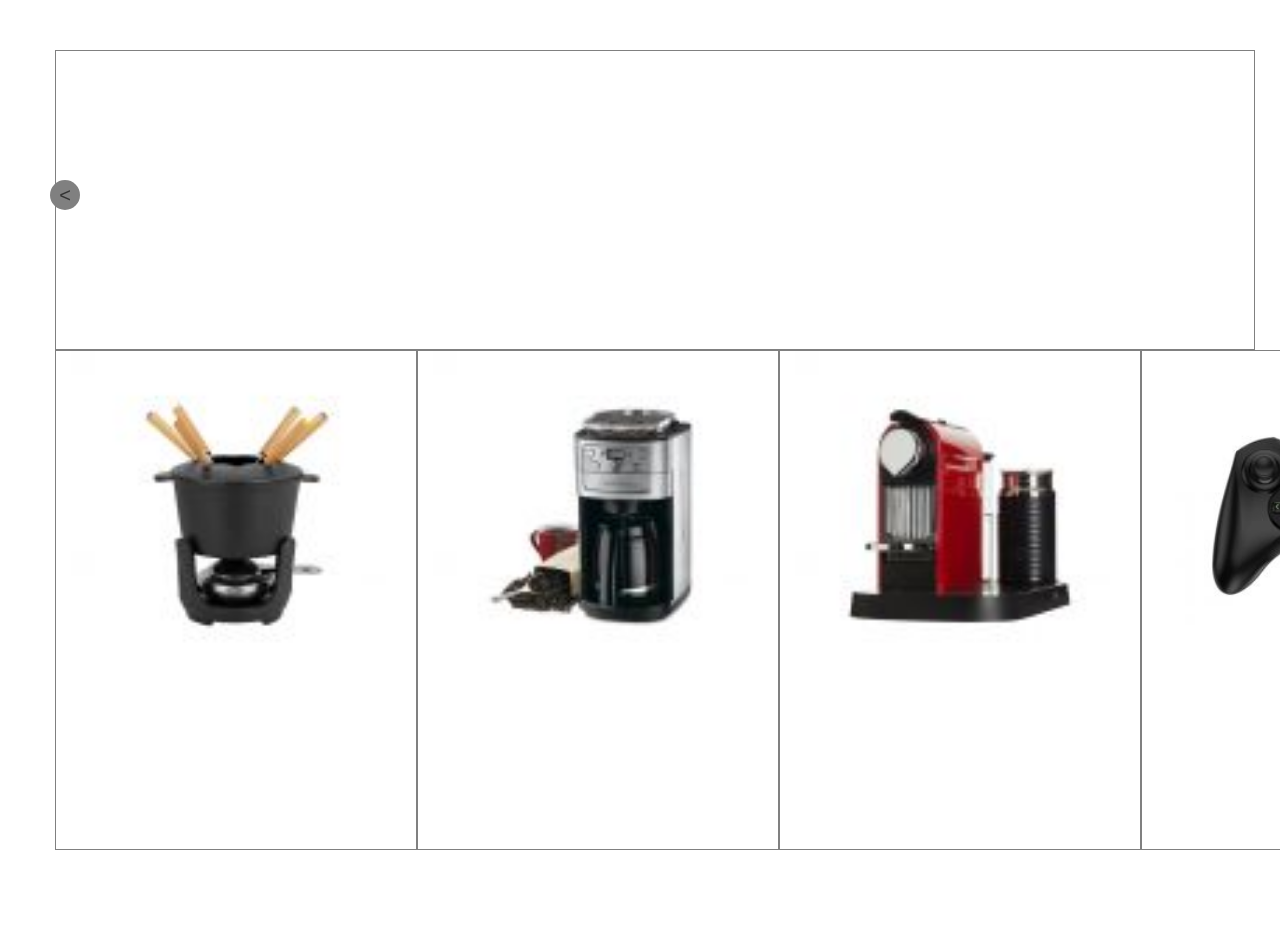
<file: MultiCarousel.html>
<!DOCTYPE html>
<html>

	<head>
		<meta charset="UTF-8">
		<link rel="stylesheet" href="css/bootstrap.min.css" />
		<title></title>
		<style>
			#img {
				list-style: none;
				border: 0;
				padding: 0px;
				margin: 0px;
				/*background: #cececd;*/
				padding-bottom: 10px;
				clear: both;
				width: 2400px;
				height: 600px;
			}
			
			#div1 {
				position: relative;
				overflow: hidden;
				cursor: pointer;
				margin-top: 50px;
				width: 1200px;
				height: 300px;
				border: 1px solid gray;
			}
			.col-sm-4.man_list{
				border: 1px solid gray;
			}
			.arrow-left,
			.arrow-right{
				display: inline-block;
				position: absolute;
				top:180px;
			}
			.arrow-left{
				left: 50px;
			}
			.arrow-right{
				left:1400px;
			}
			.arrow-left span,
			.arrow-right span{
				display: inline-block;
				background-color: gray;
				border-radius: 100%;
				line-height: 30px;
				min-width: 30px;
				text-align: center;
				font-size: 20px;
				cursor: pointer;
			}
		</style>
	</head>

	<body>
		<div class="management">
			<div class="container">
				<div class="row">
					<div class="arrow-left">
						<span class="left"><</span>
					</div>
					<div class="arrow-right">
						<span>></span>
					</div>
					<!--<div id="div1" onmouseover="stop()" onmouseout="ss()">-->
						<div id="div1"></div>
						<div id="img" style="clear:both;">
							<div class="col-sm-4 man_list" style="width: 362px; height: 500px;">
								<div class="man_img">
									<img src="img/img/cart6.jpg" width="100%">
								</div>
							</div>
							<div class="col-sm-4 man_list" style="width: 362px; height: 500px;">
								<div class="man_img">
									<img src="img/img/cart7.jpg" width="100%">
								</div>
							</div>
							<div class="col-sm-4 man_list" style="width: 362px; height: 500px;">
								<div class="man_img">
									<img src="img/img/cart8.jpg" width="100%">
								</div>
							</div>
							<div class="col-sm-4 man_list" style="width: 362px; height: 500px;">
								<div class="man_img">
									<img src="img/img/product1.jpg" width="100%">
								</div>
							</div>
							<div class="col-sm-4 man_list" style="width: 362px; height: 500px;">
								<div class="man_img">
									<img src="img/img/product10.jpg" width="100%">
								</div>
							</div>
							<div class="col-sm-4 man_list" style="width: 362px; height: 500px;">
								<div class="man_img">
									<img src="img/img/product11.jpg" width="100%">
								</div>
							</div>
						</div>
					</div>
				</div>
			</div>
		</div>

		<script type="text/javascript" src="js/jquery.min.js"></script>
		<script language="javascript">
        var w, h, id, speed, Html, t
        w = 1200;//-------滚动容器的宽度--------//
        h = 600;//-------滚动容器的高度--------//
        id = "div1";//-------滚动容器的id--------//
        direction = "left";//-------滚动方向有四个值left，right，up，down，自己试试--------//
        speed = "1000";//-------滚动速度100相当于1秒，越小越快--------//
        imgDiv = "img";//-------放图片的容器id--------//
        HtmlL = document.getElementById(imgDiv).innerHTML;
        HtmlT = document.getElementById(id).innerHTML;
        switch (direction) {
            case "left":
                document.getElementById(imgDiv).innerHTML = HtmlL ;
                break;
        }
        $(function(){
        	$('.arrow-left .left').onClick=function(){
        	console.log(arrow_left.length);
        	document.getElementById(id).style.width = w;
            document.getElementById(id).style.height = h;
            document.getElementById(imgDiv).style.width = w * 2;
            document.getElementById(imgDiv).style.height = h;
            var ele;
            ele = document.getElementById("div1");
            switch (direction) {
                case "left":
                   ele.scrollLeft = ele.scrollLeft + 36;
                    if (ele.scrollLeft >= w) {
                        ele.scrollLeft = 0;
                    }
                    break;
            }
         }
        });
       /* function ss() {
            document.getElementById(id).style.width = w;
            document.getElementById(id).style.height = h;
            document.getElementById(imgDiv).style.width = w * 2;
            document.getElementById(imgDiv).style.height = h;
            var ele
            ele = document.getElementById("div1");
            switch (direction) {
                case "left":
                   ele.scrollLeft = ele.scrollLeft + 36;
                    if (ele.scrollLeft >= w) {
                        ele.scrollLeft = 0;
                    }
                    break;
            }
            t = setTimeout("ss()", speed);
        }
        function stop() {
            document.getElementById("div1").scrollLeft = document.getElementById("div1").scrollLeft;
            document.getElementById("div1").scrollTop = document.getElementById("div1").scrollTop;
            clearTimeout(t);
        }
        setTimeout("ss()", 1000);*/
		</script>
	</body>

</html>
</file>
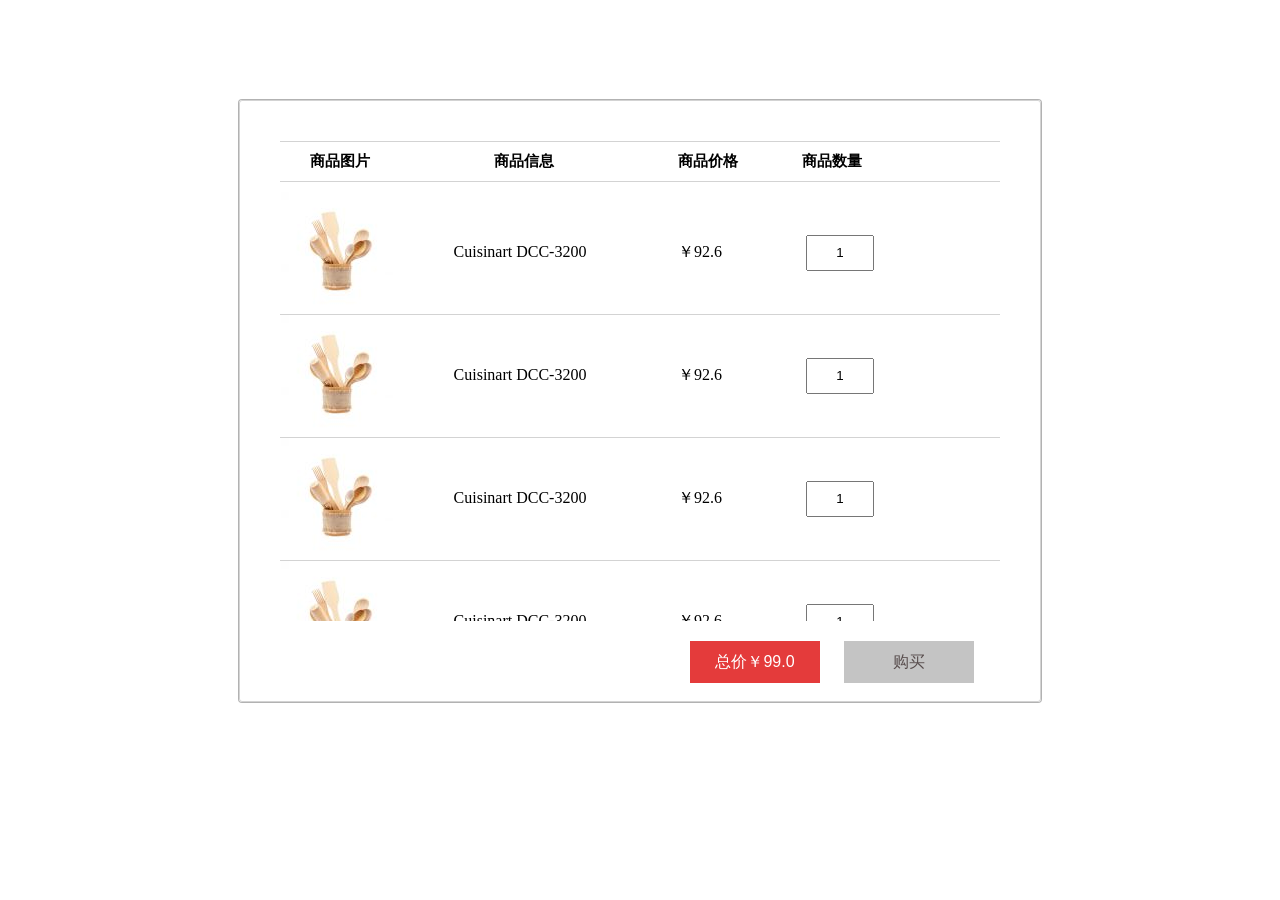
<file: ProductList.html>
<!DOCTYPE html>
<html>
	<head>
		<meta charset="UTF-8">
		<title></title>
	    <link href="//netdna.bootstrapcdn.com/font-awesome/4.7.0/css/font-awesome.min.css" rel="stylesheet">
		<style>
			.product-list .container .row{
				margin: 100px auto;
				width: 800px;
				height: 600px;
				box-shadow: 0 0 0 1px rgba(0,0,0,.3);
				border: 1px solid lightgray;
				border-radius: 3px;
				
			}
			.product-list .container .row .all{
				height: 500px;
				overflow-y: scroll;
				padding-bottom: 20px;
			}
			.product-list .container .row .all .thread{
				border-top: 1px solid lightgray;
			    border-bottom: 1px solid lightgray;
				padding-top: 10px;
				padding-bottom: 10px;
				margin: 40px 40px 10px 40px;
			}
			.product-list .container .row .all .thread>span{
				display: inline-block;
				width: 120px;
				font-size: 15px;
				font-weight: bold;
				text-align:center;
			}
			.product-list .container .row .all .thread .product-info{
				width: 240px;
				cursor: pointer;
			}
			.product-list .container .row .all .content{
				margin-left: 40px;
				position: relative;
				border-bottom: 1px solid lightgray;
				max-width: 90%;
				cursor: pointer;
			}
			.product-list .container .row .all .content .image-area{
				display: inline-block;
				width: 120px;
				height: 120px;
				text-align: center;
			}
		   .product-list .container .row .all .content .des-area{
		   	  display: inline-block;
		   	  text-align: center;
		   	  width: 240px;
		   	  line-height: 120px;
		   	  position: absolute;
		   	}
		   	.product-list .container .row .all .content .des-area span{
		   		margin-top: 30px;
		   	}
		   .product-list .container .row .all .content .price-area{
		   	  display: inline-block;
		   	  text-align: center;
		   	  width: 120px;
		   	  line-height: 120px;
		   	  position: absolute;
		   	  left: 360px;
		   }
		   .product-list .container .row .all .content .number-area{
		   	   display: inline-block;
		   	   text-align: center;
		   	   width: 120px;
		   	   line-height: 120px;
		   	   position:absolute;
		   	   left: 500px;
		   }
		   .product-list .container .row .all .content .number-area input{
		   	display: inline-block;
		   	width: 60px;
		   	height: 30px;
		   	text-align: center;
		   }
		   .product-list .container .row .all .content .operate-area{
		   	  display: inline-block;
		   	  width: 60px;
		   	  line-height: 120px;
		   	  text-align: center;
		   	  position: absolute;
		   	  left:620px;
		   }
		   .product-list .container .row .all .content .operate-area .fa.fa-bank{
		   	 visibility: hidden ;
		   	 color: #000000;
		   }
		   .product-list .container .row .button-group{
		   	margin-top: 20px;
		   	margin-left: 450px;
		   }
		   .product-list .container .row .button-group .totalPrice{
		   	  display: inline-block;
		   	  width: 130px;
		   	  line-height: 40px;
		   	  text-align: center;
		   	  border: none;
		   	  background-color: #e43b3b;
		   	  color: #FFFFFF;
		   	  margin-right: 20px;
		   	  font-size: 16px;
		   	  
		   }
		   .product-list .container .row .button-group .buy{
		   	  display: inline-block;
		   	  width: 130px;
		   	  line-height: 40px;
		   	  text-align: center;
		   	  border: none;
		   	  background-color: #c4c4c4;
		   	  color: #584d4d;
		   	  font-size: 16px;	  
		   }
		</style>
	</head>
	<body>
		<div class="product-list">
			<div class="container">
				<div class="row">
					<div class="all">
					<div class="thread">
						<span>商品图片</span>
						<span class="product-info">商品信息</span>
						<span>商品价格</span>
						<span>商品数量</span>
					</div>
					<div class="content">
						<div class="image-area">
							<a href="">
								<img src="img/img/cart5.jpg" alt=""/>
							</a>
						</div>
						<div class="des-area">
							<span>Cuisinart DCC-3200</span>
						</div>
						<div class="price-area">
							<span>￥92.6</span>
						</div>
						<div class="number-area">
							<a href="javascript:;"><input type="text" value="1"/></a>
						</div>
						<div class="operate-area">
							<a href="javascript:;"><i class="fa fa-bank"></i></a>
						</div>
					</div>
					<div class="content">
						<div class="image-area">
							<a href="">
								<img src="img/img/cart5.jpg" alt=""/>
							</a>
						</div>
						<div class="des-area">
							<span>Cuisinart DCC-3200</span>
						</div>
						<div class="price-area">
							<span>￥92.6</span>
						</div>
						<div class="number-area">
							<a href="javascript:;"><input type="text" value="1"/></a>
						</div>
						<div class="operate-area">
							<a href="javascript:;"><i class="fa fa-bank"></i></a>
						</div>
					</div>
					<div class="content">
						<div class="image-area">
							<a href="">
								<img src="img/img/cart5.jpg" alt=""/>
							</a>
						</div>
						<div class="des-area">
							<span>Cuisinart DCC-3200</span>
						</div>
						<div class="price-area">
							<span>￥92.6</span>
						</div>
						<div class="number-area">
							<a href="javascript:;"><input type="text" value="1"/></a>
						</div>
						<div class="operate-area">
							<a href="javascript:;"><i class="fa fa-bank"></i></a>
						</div>
					</div>
					<div class="content">
						<div class="image-area">
							<a href="">
								<img src="img/img/cart5.jpg" alt=""/>
							</a>
						</div>
						<div class="des-area">
							<span>Cuisinart DCC-3200</span>
						</div>
						<div class="price-area">
							<span>￥92.6</span>
						</div>
						<div class="number-area">
							<a href="javascript:;"><input type="text" value="1"/></a>
						</div>
						<div class="operate-area">
							<a href="javascript:;"><i class="fa fa-bank"></i></a>
						</div>
					</div>
					<div class="content">
						<div class="image-area">
							<a href="">
								<img src="img/img/cart5.jpg" alt=""/>
							</a>
						</div>
						<div class="des-area">
							<span>Cuisinart DCC-3200</span>
						</div>
						<div class="price-area">
							<span>￥92.6</span>
						</div>
						<div class="number-area">
							<a href="javascript:;"><input type="text" value="1"/></a>
						</div>
						<div class="operate-area">
							<a href="javascript:;"><i class="fa fa-bank"></i></a>
						</div>
					</div>
				</div>
				    <div class="button-group">
				    	<button class="totalPrice">总价￥99.0</button>
				    	<button class="buy">购买</button>
				    </div>
				</div>
			</div>
		</div>
		<script type="text/javascript" src="js/jquery.min.js" ></script>
		<script type="text/javascript">
		//操作区域css变化
		$(function(){
			let content = $('.product-list .container .row .all .content .operate-area');
			for(var i=0; i<content.length; i++){
				(function(content,k){
					content[k].onmouseover=function(){
						$('.product-list .container .row .all .content .operate-area .fa.fa-bank').eq(k).css('visibility','visible');
					}
				})(content,i);
			}
			for(var i=0; i<content.length; i++){
				(function(content,k){
					content[k].onmouseout=function(){
						$('.product-list .container .row .all .content .operate-area .fa.fa-bank').eq(k).css('visibility','hidden');
					}
				})(content,i);
			}
		});
		</script>
	</body>
</html>
</file>
<file: css/iconfont.css>
@font-face {font-family: "iconfont";
  src: url('../fonts/iconfont.eot?t=1550560236600'); /* IE9 */
  src: url('../fonts/iconfont.eot?t=1550560236600#iefix') format('embedded-opentype'), /* IE6-IE8 */
  url('[data-uri]') format('woff2'),
  url('../fonts/iconfont.woff?t=1550560236600') format('woff'),
  url('../fonts/iconfont.ttf?t=1550560236600') format('truetype'), /* chrome, firefox, opera, Safari, Android, iOS 4.2+ */
  url('../fonts/iconfont.svg?t=1550560236600#iconfont') format('svg'); /* iOS 4.1- */
}

.iconfont {
  font-family: "iconfont" !important;
  font-size: 16px;
  font-style: normal;
  -webkit-font-smoothing: antialiased;
  -moz-osx-font-smoothing: grayscale;
}

.icon-group48:before {
  content: "\e638";
}

.icon-youxiang:before {
  content: "\e533";
}

.icon-timer:before {
  content: "\e681";
}
</file>
